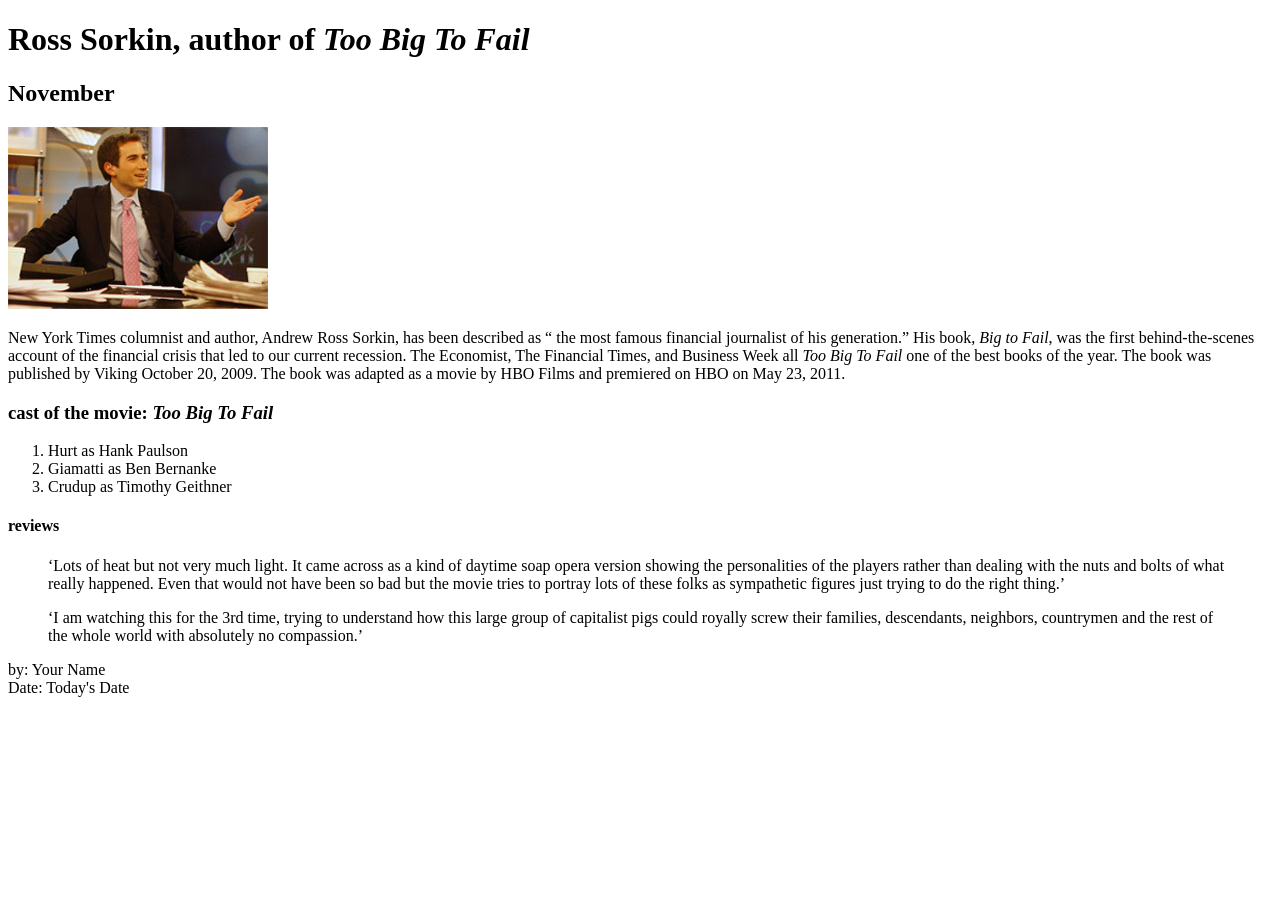
<file: ch03/index.html>
<!DOCTYPE html>
<html lang="en">
<head>
	<meta charset="UTF-8">
	<meta name="viewport" content="width=device-width, initial-scale=1.0">
	<title>San Joaquin Valley Town Hall</title>
	<link rel="shortcut icon" href="images/favicon.ico">
</head>
<body>
	<main>
		<h1><strong> Ross Sorkin, author of <em>Too Big To Fail</em></strong></h1>
	<h2><strong>November</strong></h2>
	<img src="images/sorkin_desk260.jpg" width="260">
	<p>
	New York Times columnist and author, Andrew Ross Sorkin, has been described as <q> the most famous financial journalist of his generation.</q> His book, <em> Big to Fail</em>, was the first behind-the-scenes account of the financial crisis that led to our current recession.
	The Economist, The Financial Times, and Business Week all <em>Too Big To Fail</em> one of the best books of the year. The book was published by Viking October 20, 2009. The book was adapted as a movie by HBO Films and premiered on HBO on May 23, 2011.
		</p>	
	<h3> cast of the movie: <em>Too Big To Fail</em></h3>
	<ol>
	<li>Hurt as Hank Paulson</li> 
	<li>Giamatti as Ben Bernanke</li> 
	<li>Crudup as Timothy Geithner</li></ol>
	<h4><strong>reviews</strong></h4>
	<p>
	<blockquote> &lsquo;Lots of heat but not very much light. It came across as a kind of daytime soap opera version showing the personalities of the players rather than dealing with the nuts and bolts of what really happened. Even that would not have been so bad but the movie tries to portray lots of these folks as sympathetic figures just trying to do the right thing.&rsquo;
	</blockquote>
	</p>
	<p>
	<blockquote> &lsquo;I am watching this for the 3rd time, trying to understand how this large group of capitalist pigs could royally screw their families, descendants, neighbors, countrymen and the rest of the whole world with absolutely no compassion.&rsquo;
	</blockquote></p></main>
	<footer>by: Your Name</footer>
	<footer>Date: Today's Date
	</footer>
</body>
</html>
</file>
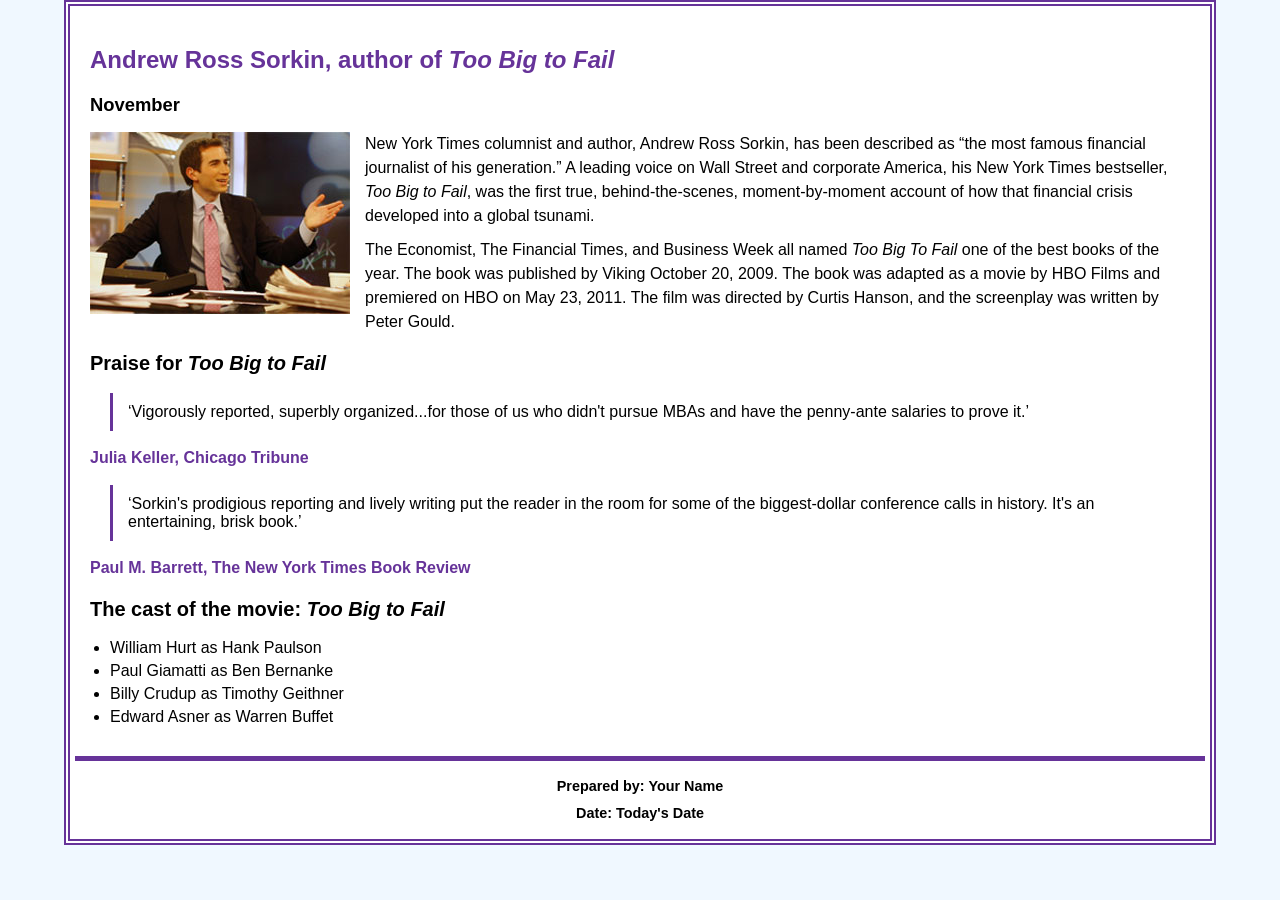
<file: ch05/index.html>
<!DOCTYPE html>
<html lang="en">

<head>
	<meta charset="utf-8">
	<meta name="viewport" content="width=device-width, initial-scale=1.0">
	<title>San Joaquin Valley Town Hall</title>
	<link rel="shortcut icon" href="images/favicon.ico">
	<link rel="stylesheet" href="styles/main.css">
</head>
<body>
	<main>
		<h1>Andrew Ross Sorkin, author of <em>Too Big to Fail</em></h1>
		<h3>November</h3>
		<img src="images/sorkin_desk260.jpg" alt="Andrew Ross Sorkin" width="260">
		<p>New York Times columnist and author, Andrew Ross Sorkin, has been described as <q>the most famous financial journalist of his generation.</q> A leading voice on Wall Street and corporate America, his New York Times bestseller, <em>Too Big to Fail</em>, was the first true, behind-the-scenes, moment-by-moment account of how that financial crisis developed into a global tsunami.</p>
		<p>The Economist, The Financial Times, and Business Week all named <em>Too Big To Fail</em> one of the best books of the year. The book was published by Viking October 20, 2009. The book was adapted as a movie by HBO Films and premiered on HBO on May 23, 2011. The film was directed by Curtis Hanson, and the screenplay was written by Peter Gould.</p>
		
		<h2>Praise for <em>Too Big to Fail</em></h2>
		<blockquote>&lsquo;Vigorously reported, superbly organized...for those of us who didn't pursue MBAs and have the penny-ante salaries to prove it.&rsquo;</blockquote>
		<p><cite>Julia Keller, Chicago Tribune</cite></p>
		<blockquote>&lsquo;Sorkin's prodigious reporting and lively writing put the reader in the room for some of the biggest-dollar conference calls in history. It's an entertaining, brisk book.&rsquo;</blockquote>
		<p><cite>Paul M. Barrett, The New York Times Book Review</cite></p>
		
		<h2>The cast of the movie: <em>Too Big to Fail</em></h2>
		<ul>
			<li>William Hurt as Hank Paulson</li>
			<li>Paul Giamatti as Ben Bernanke</li>
			<li>Billy Crudup as Timothy Geithner</li>
			<li>Edward Asner as Warren Buffet</li>
		</ul>
	</main>
	<footer>
		<p>Prepared by: Your Name</p>
		<p>Date: Today's Date</p>
	</footer>
</body>
</html>
</file>
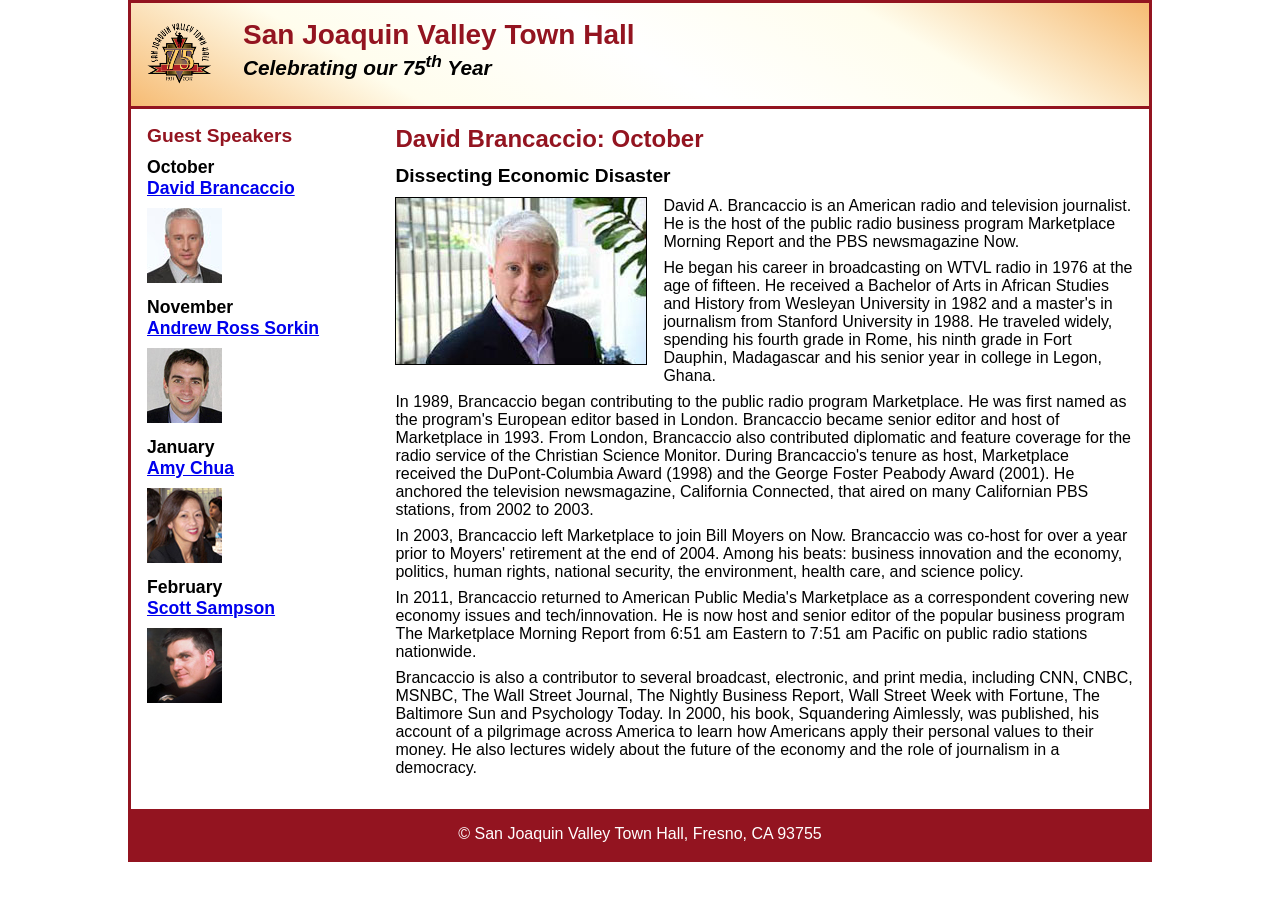
<file: ch06a/index.html>
<!DOCTYPE html>
<html lang="en">

<head>
	<meta charset="utf-8">
	<meta name="viewport" content="width=device-width, initial-scale=1.0">
	<title>San Joaquin Valley Town Hall</title>
	<link rel="shortcut icon" href="images/favicon.ico">
	<link rel="stylesheet" href="styles/main.css">
</head>
<body>
	<header>
		<img src="images/town_hall_logo.png" alt="Town Hall logo" width="66">
		<h2>San Joaquin Valley Town Hall</h2>
		<h3>Celebrating our 75<sup>th</sup> Year</h3>
	</header>
	<main> 
		<section>	
			<h1>David Brancaccio: October</h1>
			<h2>Dissecting Economic Disaster</h2>
			<article>
				<img src="images/brancaccio_EEC.jpg" alt="David Brancaccio on Econ Extra Credit">
				<p>
					David A. Brancaccio is an American radio and television journalist. He is the host of the 
					public radio business program Marketplace Morning Report and the PBS newsmagazine Now.
				</p>
				<p>
					He began his career in broadcasting on WTVL radio in 1976 at the age of fifteen. He received 
					a Bachelor of Arts in African Studies and History from Wesleyan University in 1982 and a master's 
					in journalism from Stanford University in 1988. He traveled widely, spending his fourth grade in 
					Rome, his ninth grade in Fort Dauphin, Madagascar and his senior year in college in Legon, Ghana.
				</p>
				<p>
					In 1989, Brancaccio began contributing to the public radio program Marketplace. He was first 
					named as the program's European editor based in London. Brancaccio became senior editor and host
					of Marketplace in 1993. From London, Brancaccio also contributed diplomatic and feature coverage 
					for the radio service of the Christian Science Monitor. During Brancaccio's tenure as host, 
					Marketplace received the DuPont-Columbia Award (1998) and the George Foster Peabody Award (2001). 
					He anchored the television newsmagazine, California Connected, that aired on many Californian PBS 
					stations, from 2002 to 2003.
				</p>
				<p>
					In 2003, Brancaccio left Marketplace to join Bill Moyers on Now. Brancaccio was co-host for over 
					a year prior to Moyers' retirement at the end of 2004. Among his beats: business innovation and 
					the economy, politics, human rights, national security, the 
					environment, health care, and science policy.
				</p>
				<p>
					In 2011, Brancaccio returned to American Public Media's Marketplace as a correspondent covering new 
					economy issues and tech/innovation. He is now host and senior editor of the popular business program 
					The Marketplace Morning Report from 6:51 am Eastern to 7:51 am Pacific on public radio stations 
					nationwide.
				</p>
				<p>
					Brancaccio is also a contributor to several broadcast, electronic, and print media, including CNN, CNBC, 
					MSNBC, The Wall Street Journal, The Nightly Business Report, Wall Street Week with Fortune, The 
					Baltimore Sun and Psychology Today. In 2000, his book, Squandering Aimlessly, was published, his 
					account of a pilgrimage across America to learn how Americans apply their personal values to their 
					money. He also lectures widely about the future of the economy and the role of journalism in a democracy.
				</p>
			</article>
		</section>	
		<aside>
			<h2>Guest Speakers</h2>
			<h3>October<br><a href="#">David Brancaccio</a></h3>
			<img src="images/brancaccio75.jpg" alt="David Brancaccio photo">
			<h3>November<br><a href="#">Andrew Ross Sorkin</a></h3>
			<img src="images/sorkin75.jpg" alt="Andrew Ross Sorkin photo">
			<h3>January<br><a href="#">Amy Chua</a></h3>
			<img src="images/chua75.jpg" alt="Amy Chua photo">
			<h3>February<br><a href="#">Scott Sampson</a></h3>
			<img src="images/sampson75.jpg" alt="Scott Sampson">
		</aside>
	</main>
	<footer>
		<p>&copy; San Joaquin Valley Town Hall, Fresno, CA 93755</p>
	</footer>						
</body>
</html>
</file>
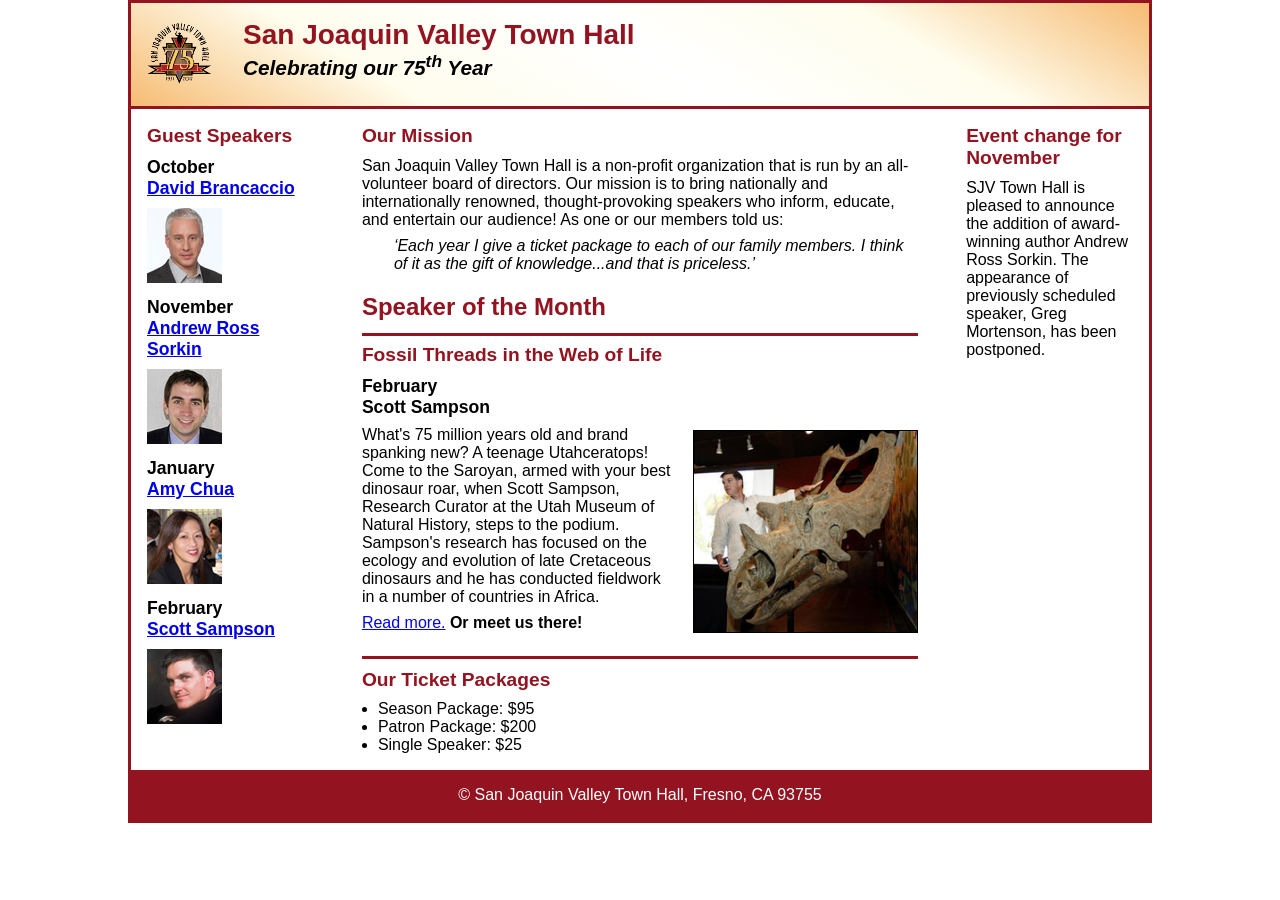
<file: ch06b/index.html>
<!DOCTYPE html>
<html lang="en">

<head>
	<meta charset="utf-8">
	<meta name="viewport" content="width=device-width, initial-scale=1.0">
	<title>San Joaquin Valley Town Hall</title>
	<link rel="shortcut icon" href="images/favicon.ico">
	<link rel="stylesheet" href="styles/main.css">
</head>

<body>
	<header>
		<img src="images/town_hall_logo.png" alt="Town Hall logo" width="66">
		<h2>San Joaquin Valley Town Hall</h2>
		<h3>Celebrating our <span class="shadow">75<sup>th</sup></span> Year</h3>
	</header>
	<main>
		<aside>
			<h2>Guest Speakers</h2>
			<h3>October<br><a href="#">David Brancaccio</a></h3>
			<img src="images/brancaccio75.jpg" alt="David Brancaccio photo">
			<h3>November<br><a href="#">Andrew Ross Sorkin</a></h3>
			<img src="images/sorkin75.jpg" alt="Andrew Ross Sorkin photo">
			<h3>January<br><a href="#">Amy Chua</a></h3>
			<img src="images/chua75.jpg" alt="Amy Chua photo">
			<h3>February<br><a href="#">Scott Sampson</a></h3>
			<img src="images/sampson75.jpg" alt="Scott Sampson photo">
		</aside>
		<section>
			<h2>Our Mission</h2>
			<p>San Joaquin Valley Town Hall is a non-profit organization that is run by an 
			   all-volunteer board of directors. Our mission is to bring nationally and 
			   internationally renowned, thought-provoking speakers who inform, educate, 
			   and entertain our audience! As one or our members told us:</p>
			<blockquote>&lsquo;Each year I give a ticket package to each of our family members. 
			I think of it as the gift of knowledge...and that is priceless.&rsquo;</blockquote>
			
			<h1>Speaker of the Month</h1>
			<article>
				<h2>Fossil Threads in the Web of Life</h2>
				<h3>February<br>
				Scott Sampson</h3>
				<img src="images/sampson_dinosaur.jpg" alt="Scott Sampson with dinosaur">
				
				<p>What's 75 million years old and brand spanking new? A teenage Utahceratops! 
				Come to the Saroyan, armed with your best dinosaur roar, when Scott Sampson, Research 
				Curator at the Utah Museum of Natural History, steps to the podium. Sampson's research 
				has focused on the ecology and evolution of late Cretaceous dinosaurs and he has conducted 
				fieldwork in a number of countries in Africa.</p>
				<p><a href="#">Read more.</a>&nbsp;<b>Or meet us there!</b></p>
			</article>
			
			<h2>Our Ticket Packages</h2>
			<ul>
				<li>Season Package: $95</li>
				<li>Patron Package: $200</li>
				<li>Single Speaker: $25</li>
			</ul>
		</section>
		<aside>
			<h2>Event change for November</h2>
			<p>SJV Town Hall is pleased to announce the addition of award-winning author Andrew Ross Sorkin. 
			The appearance of previously scheduled speaker, Greg Mortenson, has been postponed.</p>
		</aside>
	</main>
	<footer>
		<p>&copy; San Joaquin Valley Town Hall, Fresno, CA 93755</p>
	</footer>
</body>
</html>
</file>
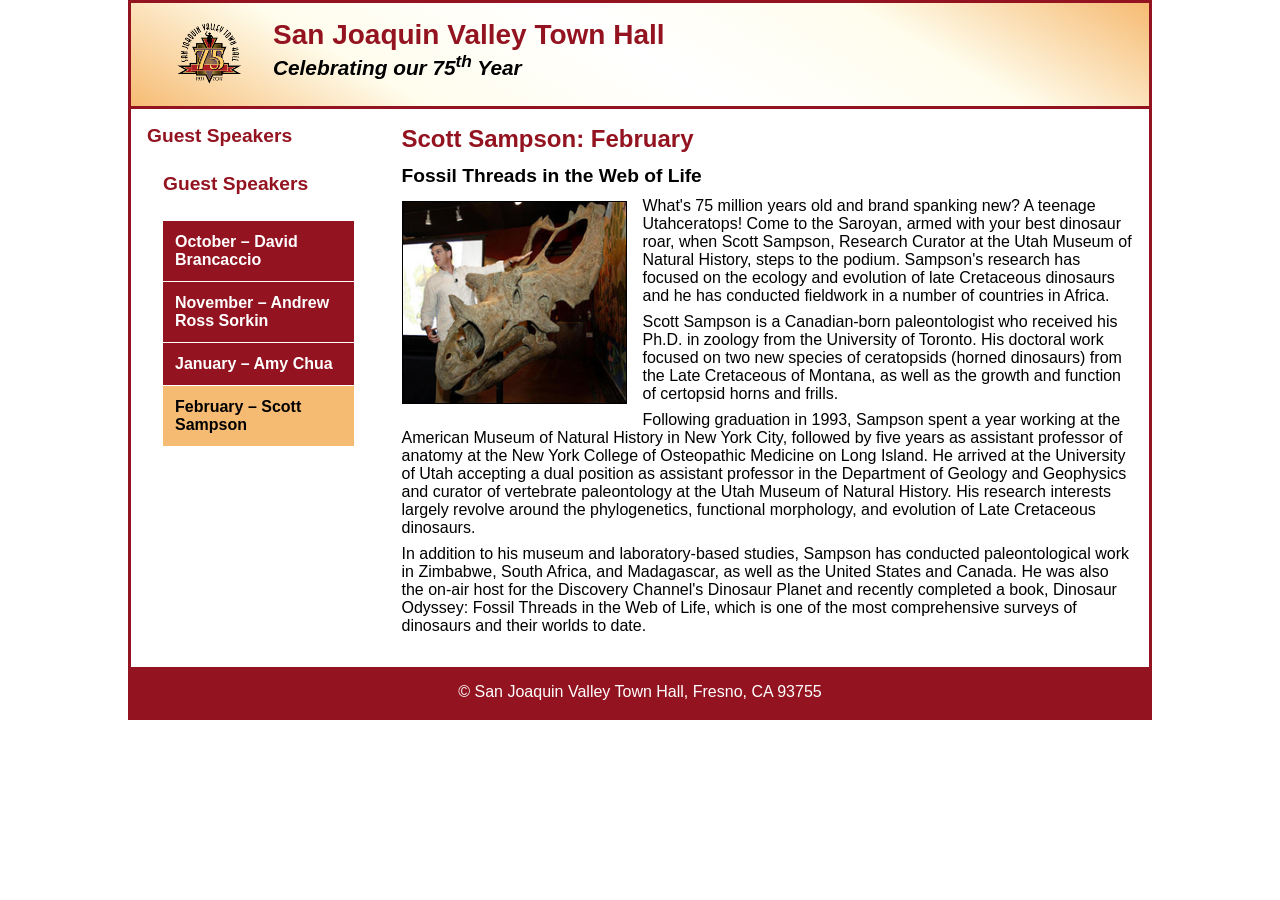
<file: ch07a/index.html>
<!DOCTYPE html>
<html lang="en">

<head>
	<meta charset="utf-8">
	<meta name="viewport" content="width=device-width, initial-scale=1.0">
	<title>San Joaquin Valley Town Hall</title>
	<link rel="shortcut icon" href="images/favicon.ico">
	<link rel="stylesheet" href="styles/main.css">
</head>
<body>
	<header>
		<img src="images/town_hall_logo.png" alt="Town Hall logo" width="66">
		<h2>San Joaquin Valley Town Hall</h2>
		<h3>Celebrating our 75<sup>th</sup> Year</h3>
	</header>
	<main> 
		<section>	
			<h1>Scott Sampson: February</h1>
			<h2>Fossil Threads in the Web of Life</h2>
			<article>
				<img src="images/sampson_dinosaur.jpg" alt="Scott Sampson with dinosaur">
				<p>What's 75 million years old and brand spanking new? A teenage Utahceratops! Come to the 
					Saroyan, armed with your best dinosaur roar, when Scott Sampson, Research Curator at the 
					Utah Museum of Natural History, steps to the podium. Sampson's research has focused on the 
					ecology and evolution of late Cretaceous dinosaurs and he has conducted fieldwork in a number 
					of countries in Africa.</p>
				<p>Scott Sampson is a Canadian-born paleontologist who received his Ph.D. in zoology from the 
					University of Toronto. His doctoral work focused on two new species of ceratopsids (horned 
					dinosaurs) from the Late Cretaceous of Montana, as well as the growth and function of certopsid 
					horns and frills.</p>
				<p>Following graduation in 1993, Sampson spent a year working at the American Museum of Natural 
					History in New York City, followed by five years as assistant professor of anatomy at the New 
					York College of Osteopathic Medicine on Long Island. He arrived at the University of Utah 
					accepting a dual position as assistant professor in the Department of Geology and Geophysics 
					and curator of vertebrate paleontology at the Utah Museum of Natural History. His research 
					interests largely revolve around the phylogenetics, functional morphology, and evolution of 
					Late Cretaceous dinosaurs.</p>
				<p>In addition to his museum and laboratory-based studies, Sampson has conducted paleontological 
					work in Zimbabwe, South Africa, and Madagascar, as well as the United States and Canada. He was 
					also the on-air host for the Discovery Channel's Dinosaur Planet and recently completed a book, 
					Dinosaur Odyssey: Fossil Threads in the Web of Life, which is one of the most 
					comprehensive surveys of dinosaurs and their worlds to date.</p>
			</article>
		</section>	
		<aside>
			<h2>Guest Speakers</h2>
			<aside>
	<h2>Guest Speakers</h2>
	<nav>
		<ul>
			<li><a href="#">October – David Brancaccio</a></li>
			<li><a href="#">November – Andrew Ross Sorkin</a></li>
			<li><a href="#">January – Amy Chua</a></li>
			<li><a href="#" class="current">February – Scott Sampson</a></li>
		</ul>
	</nav>
</aside>

	</main>
	<footer>
		<p>&copy; San Joaquin Valley Town Hall, Fresno, CA 93755</p>
	</footer>						
</body>
</html>
</file>
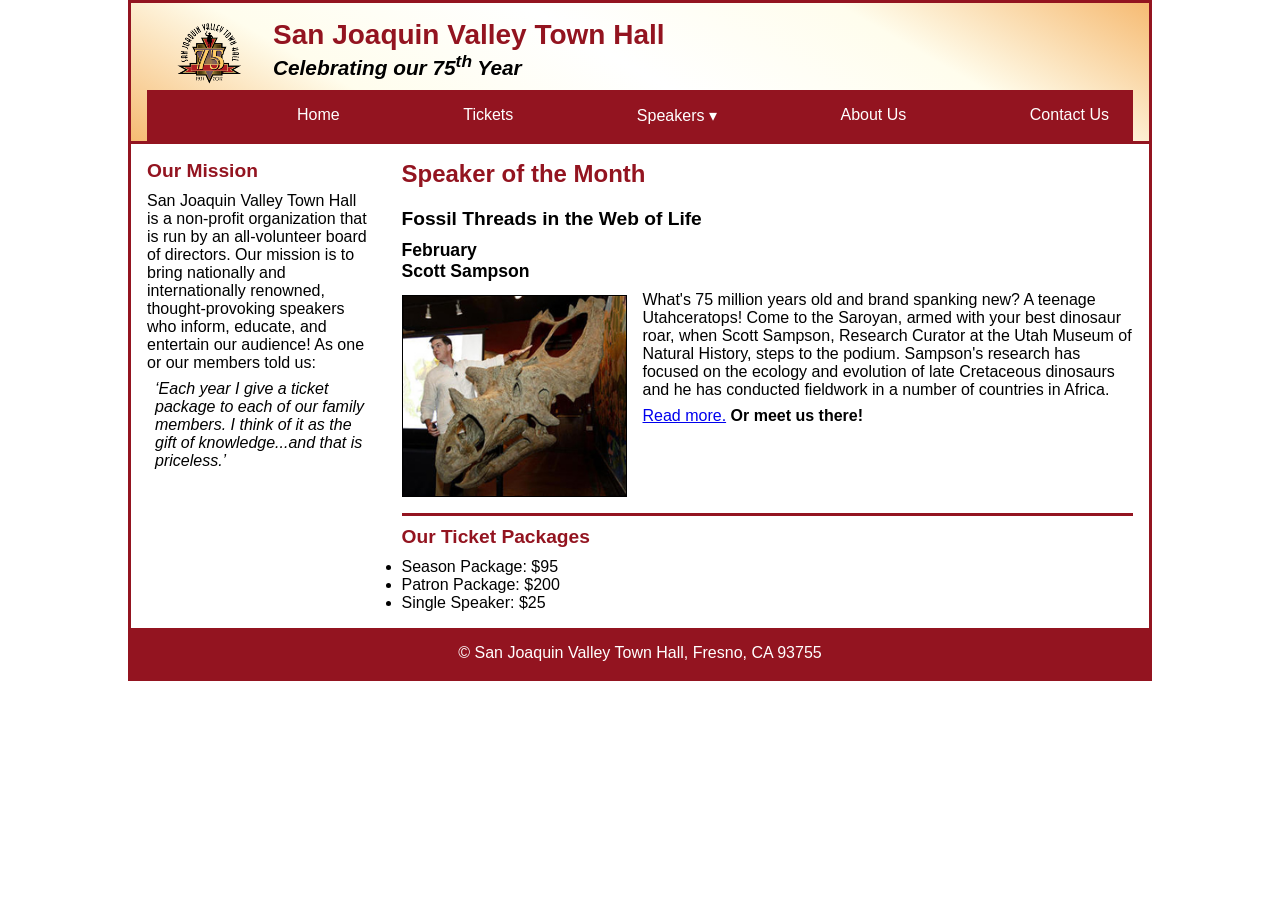
<file: ch07b/index.html>
<!DOCTYPE html>
<html lang="en">

<head>
	<meta charset="utf-8">
	<meta name="viewport" content="width=device-width, initial-scale=1.0">
	<title>San Joaquin Valley Town Hall</title>
	<link rel="shortcut icon" href="images/favicon.ico">
	<link rel="stylesheet" href="styles/main.css">
</head>

<body>
	<header>
	
		<img src="images/town_hall_logo.png" alt="Town Hall logo" width="66">
		<h2>San Joaquin Valley Town Hall</h2>
		<h3>Celebrating our <span class="shadow">75<sup>th</sup></span> Year</h3>
			<nav class="navbar">
	<ul class="menu">
		<li><a href="#">Home</a></li>
		<li><a href="#">Tickets</a></li>
		<li>
			<a href="#">Speakers &#9662;</a> 
			<ul class="submenu">
				<li><a href="#">October - David Brancaccio</a></li>
				<li><a href="#">November - Andrew Ross Sorkin</a></li>
				<li><a href="#">January - Amy Chua</a></li>
				<li><a href="#">February - Scott Sampson</a></li>
			</ul>
		</li>
		<li><a href="#">About Us</a></li>
		<li><a href="#">Contact Us</a></li>
	</ul>
</nav>

	</header>
	<main>
		<aside>
			<h2>Our Mission</h2>
			<p>San Joaquin Valley Town Hall is a non-profit organization that is run by an 
			   all-volunteer board of directors. Our mission is to bring nationally and 
			   internationally renowned, thought-provoking speakers who inform, educate, 
			   and entertain our audience! As one or our members told us:</p>
			<blockquote>&lsquo;Each year I give a ticket package to each of our family members. 
			I think of it as the gift of knowledge...and that is priceless.&rsquo;</blockquote>
		</aside>
		<section>
			<h1>Speaker of the Month</h1>
			<article>
				<h2>Fossil Threads in the Web of Life</h2>
				<h3>February<br>
				Scott Sampson</h3>
				<img src="images/sampson_dinosaur.jpg" alt="Scott Sampson with dinosaur">
				
				<p>What's 75 million years old and brand spanking new? A teenage Utahceratops! 
				Come to the Saroyan, armed with your best dinosaur roar, when Scott Sampson, Research 
				Curator at the Utah Museum of Natural History, steps to the podium. Sampson's research 
				has focused on the ecology and evolution of late Cretaceous dinosaurs and he has conducted 
				fieldwork in a number of countries in Africa.</p>
				<p><a href="#">Read more.</a>&nbsp;<b>Or meet us there!</b></p>
			</article>
			
			<h2>Our Ticket Packages</h2>
			<ul>
				<li>Season Package: $95</li>
				<li>Patron Package: $200</li>
				<li>Single Speaker: $25</li>
			</ul>
		</section>
	</main>
	<footer>
		<p>&copy; San Joaquin Valley Town Hall, Fresno, CA 93755</p>
	</footer>
</body>
</html>
</file>
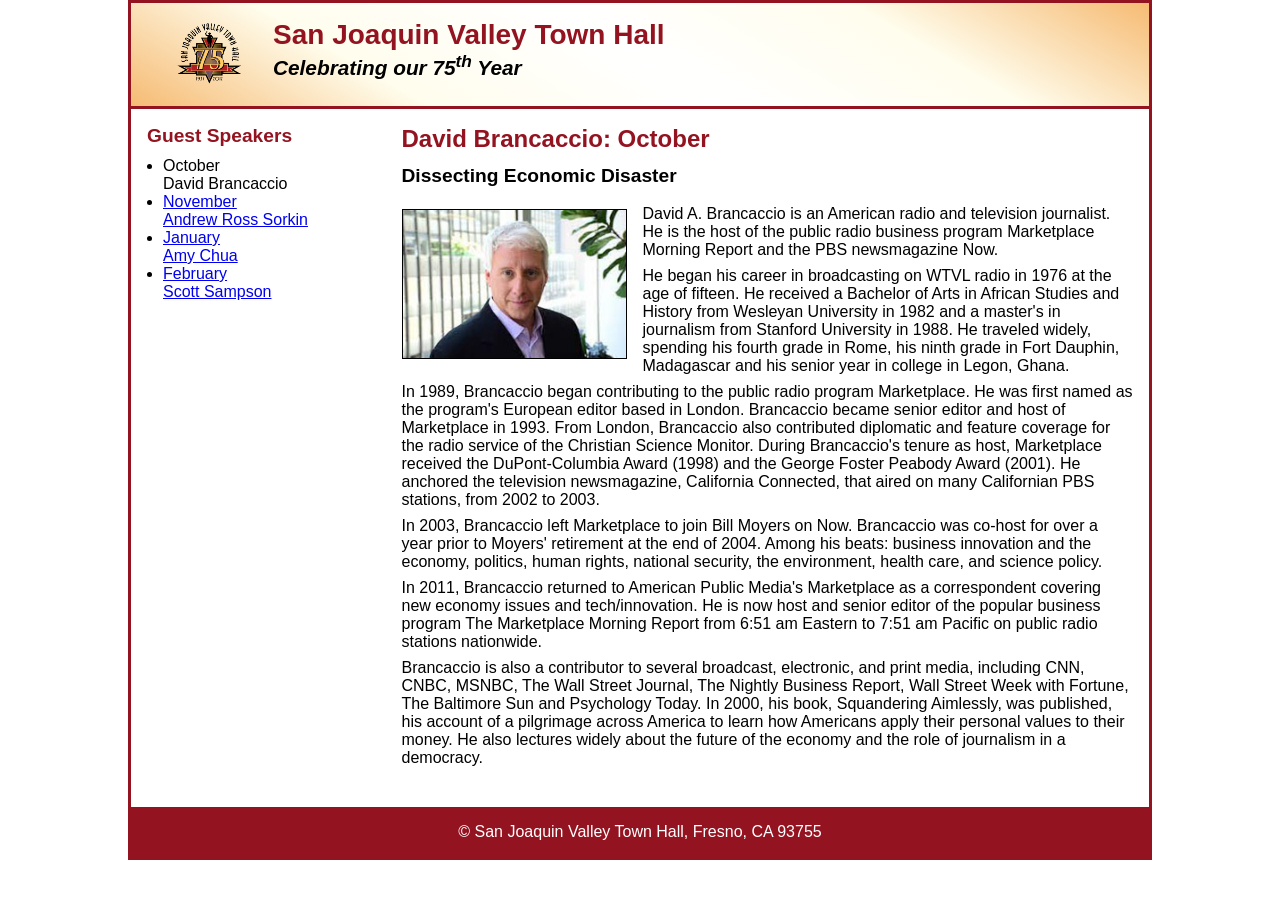
<file: ch08a/index.html>
<!DOCTYPE html>
<html lang="en">

<head>
	<meta charset="utf-8">
	<title>San Joaquin Valley Town Hall</title>
	<meta name="viewport" content="width=device-width, initial-scale=1.0">
	<link rel="shortcut icon" href="images/favicon.ico">
	<link rel="stylesheet" href="styles/main.css">
</head>
<body>
	<header>
		<img src="images/town_hall_logo.png" alt="Town Hall logo" width="66">
		<h2>San Joaquin Valley Town Hall</h2>
		<h3>Celebrating our 75<sup>th</sup> Year</h3>
	</header>
	<main> 
		<section>	
			<h1>David Brancaccio: October</h1>
			<h2>Dissecting Economic Disaster</h2>
			<article>
				<img src="images/brancaccio_EEC.jpg" alt="David Brancaccio on Econ Extra Credit">
				<p>
					David A. Brancaccio is an American radio and television journalist. He is the host of the 
					public radio business program Marketplace Morning Report and the PBS newsmagazine Now.
				</p>
				<p>
					He began his career in broadcasting on WTVL radio in 1976 at the age of fifteen. He received 
					a Bachelor of Arts in African Studies and History from Wesleyan University in 1982 and a master's 
					in journalism from Stanford University in 1988. He traveled widely, spending his fourth grade in 
					Rome, his ninth grade in Fort Dauphin, Madagascar and his senior year in college in Legon, Ghana.
				</p>
				<p>
					In 1989, Brancaccio began contributing to the public radio program Marketplace. He was first 
					named as the program's European editor based in London. Brancaccio became senior editor and host
					of Marketplace in 1993. From London, Brancaccio also contributed diplomatic and feature coverage 
					for the radio service of the Christian Science Monitor. During Brancaccio's tenure as host, 
					Marketplace received the DuPont-Columbia Award (1998) and the George Foster Peabody Award (2001). 
					He anchored the television newsmagazine, California Connected, that aired on many Californian PBS 
					stations, from 2002 to 2003.
				</p>
				<p>
					In 2003, Brancaccio left Marketplace to join Bill Moyers on Now. Brancaccio was co-host for over 
					a year prior to Moyers' retirement at the end of 2004. Among his beats: business innovation and 
					the economy, politics, human rights, national security, the 
					environment, health care, and science policy.
				</p>
				<p>
					In 2011, Brancaccio returned to American Public Media's Marketplace as a correspondent covering new 
					economy issues and tech/innovation. He is now host and senior editor of the popular business program 
					The Marketplace Morning Report from 6:51 am Eastern to 7:51 am Pacific on public radio stations 
					nationwide.
				</p>
				<p>
					Brancaccio is also a contributor to several broadcast, electronic, and print media, including CNN, CNBC, 
					MSNBC, The Wall Street Journal, The Nightly Business Report, Wall Street Week with Fortune, The 
					Baltimore Sun and Psychology Today. In 2000, his book, Squandering Aimlessly, was published, his 
					account of a pilgrimage across America to learn how Americans apply their personal values to their 
					money. He also lectures widely about the future of the economy and the role of journalism in a democracy.
				</p>
			</article>
		</section>	
		<aside>
			<h2>Guest Speakers</h2>
			<nav>
				<ul>
					<li><a class="current">October<br>David Brancaccio</a></li>
					<li><a href="#">November<br>Andrew Ross Sorkin</a></li>
					<li><a href="#">January<br>Amy Chua</a></li>
					<li><a href="#">February<br>Scott Sampson</a></li>
				</ul>
			</nav>
		</aside>
	</main>
	<footer>
		<p>&copy; San Joaquin Valley Town Hall, Fresno, CA 93755</p>
	</footer>						
</body>
</html>
</file>
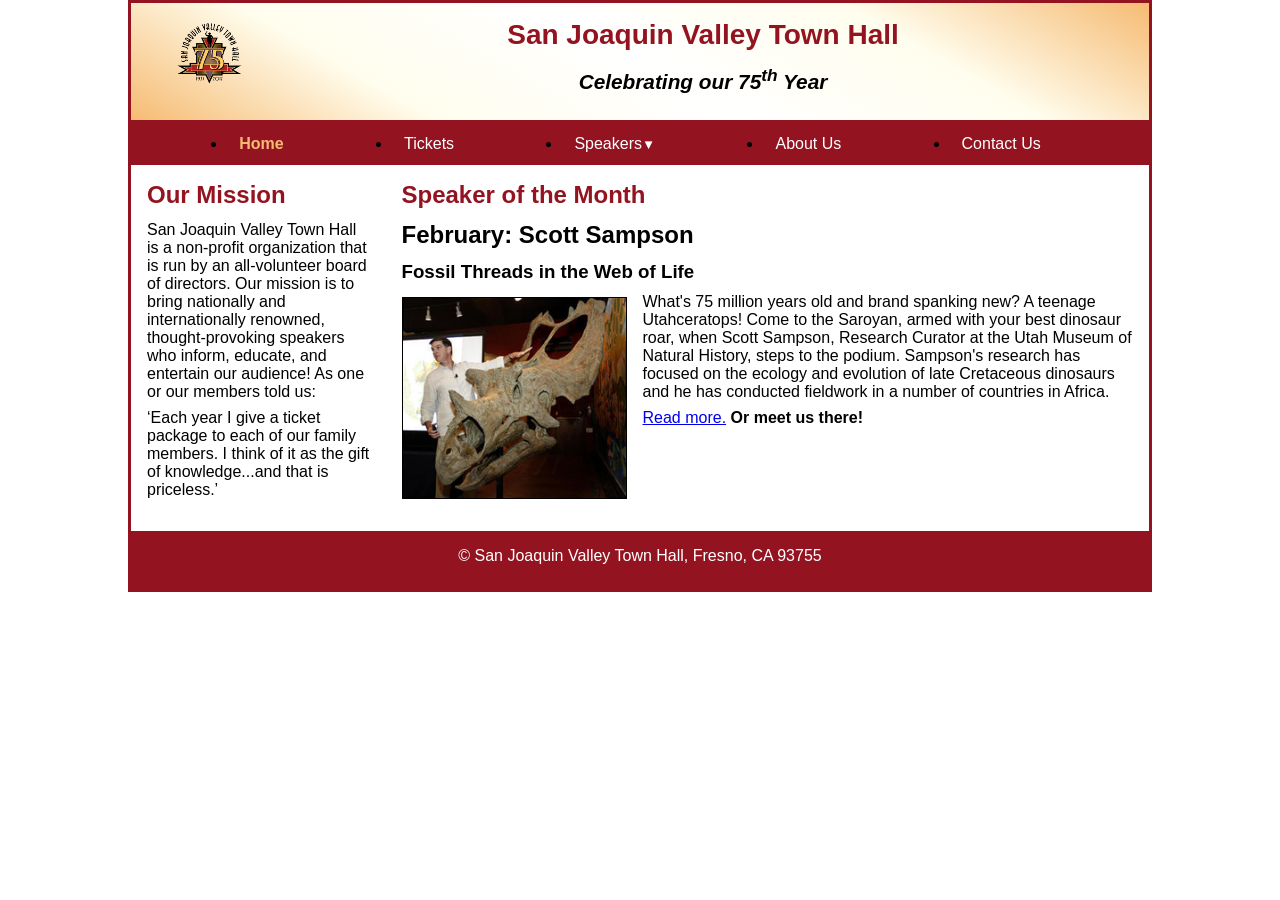
<file: ch08b/index.html>
<!DOCTYPE html>
<html lang="en">
<head>
  <meta charset="utf-8">
  <title>San Joaquin Valley Town Hall</title>
  <meta name="viewport" content="width=device-width, initial-scale=1.0">
  <link rel="shortcut icon" href="images/favicon.ico">
  <link rel="stylesheet" href="styles/main.css">
</head>
<body>
  <header>
    <img src="images/town_hall_logo.png" alt="Town Hall logo" width="66">
    <h2>San Joaquin Valley Town Hall</h2>
    <h3>Celebrating our <span class="shadow">75<sup>th</sup></span> Year</h3>
  </header>
  <nav class="navbar">
    <input type="checkbox" id="menu-toggle">
    <label for="menu-toggle" class="menu-btn">☰</label>
    <ul class="menu">
      <li><a class="current">Home</a></li>
      <li><a href="#">Tickets</a></li>
      <li><a href="#">Speakers<small>&#9660;</small></a>
        <ul class="submenu">
          <li><a href="#">October<br>David Brancaccio</a></li>
          <li><a href="#">November<br>Andrew Ross Sorkin</a></li>
          <li><a href="#">January<br>Amy Chua</a></li>
          <li><a href="#">February<br>Scott Sampson</a></li>
        </ul>
      </li>
      <li><a href="#">About Us</a></li>
      <li><a href="#">Contact Us</a></li>
    </ul>
  </nav>
  <main>
    <section>
      <h1>Speaker of the Month</h1>
      <article>
        <h2>February: Scott Sampson</h2>
        <h3>Fossil Threads in the Web of Life</h3>
        <img src="images/sampson_dinosaur.jpg" alt="Scott Sampson with dinosaur">
        <p>What's 75 million years old and brand spanking new? A teenage Utahceratops! Come to the Saroyan, armed with your best dinosaur roar, when Scott Sampson, Research Curator at the Utah Museum of Natural History, steps to the podium. Sampson's research has focused on the ecology and evolution of late Cretaceous dinosaurs and he has conducted fieldwork in a number of countries in Africa.</p>
        <p><a href="#">Read more.</a>&nbsp;<b>Or meet us there!</b></p>
      </article>
    </section>
    <aside>
      <h2>Our Mission</h2>
      <p>San Joaquin Valley Town Hall is a non-profit organization that is run by an all-volunteer board of directors. Our mission is to bring nationally and internationally renowned, thought-provoking speakers who inform, educate, and entertain our audience! As one or our members told us:</p>
      <blockquote>&lsquo;Each year I give a ticket package to each of our family members. I think of it as the gift of knowledge...and that is priceless.&rsquo;</blockquote>
    </aside>
  </main>
  <footer>
    <p>&copy; San Joaquin Valley Town Hall, Fresno, CA 93755</p>
  </footer>
</body>
</html>
</file>
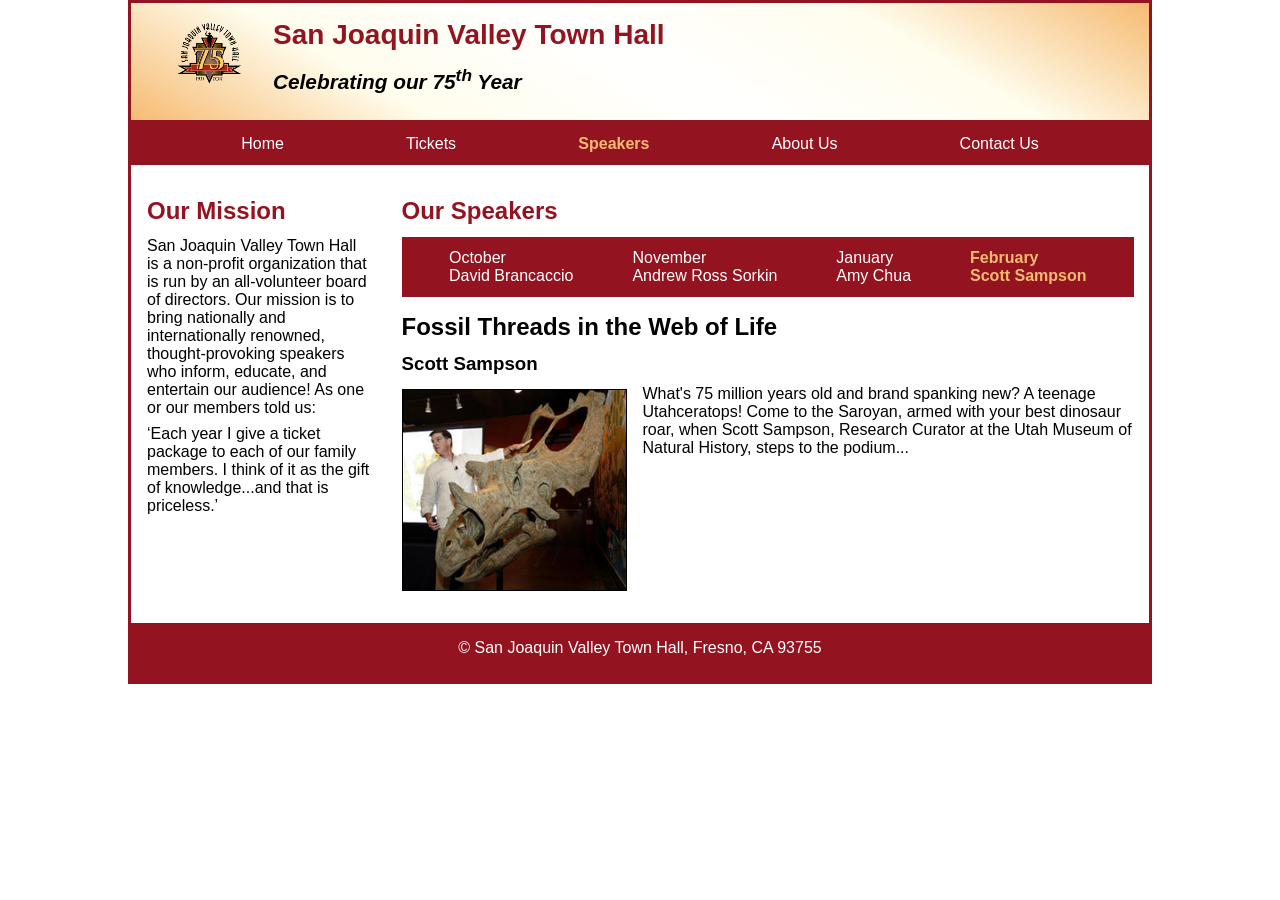
<file: ch08c/index.html>
<!DOCTYPE html>
<html lang="en">

<head>
	<meta charset="utf-8">
	<meta name="viewport" content="width=device-width, initial-scale=1.0">
	<title>San Joaquin Valley Town Hall</title>
	<link rel="shortcut icon" href="images/favicon.ico">
	<link rel="stylesheet" href="styles/main.css">
</head>

<body>
	<header>
		<img src="images/town_hall_logo.png" alt="Town Hall logo" width="66">
		<h2>San Joaquin Valley Town Hall</h2>
		<h3>Celebrating our <span class="shadow">75<sup>th</sup></span> Year</h3>
	</header>

	<!-- Main navbar -->
	<nav class="navbar">
		<input type="checkbox" id="menu-toggle-1">
		<label for="menu-toggle-1" class="menu-btn">☰</label>
		<ul class="menu">
			<li><a href="#">Home</a></li>
			<li><a href="#">Tickets</a></li>
			<li><a class="current">Speakers</a></li>
			<li><a href="#">About Us</a></li>
			<li><a href="#">Contact Us</a></li>
		</ul>
	</nav>

	<main>
		<aside>
			<h2>Our Mission</h2>
			<p>San Joaquin Valley Town Hall is a non-profit organization that is run by an 
			   all-volunteer board of directors. Our mission is to bring nationally and 
			   internationally renowned, thought-provoking speakers who inform, educate, 
			   and entertain our audience! As one or our members told us:</p>
			<blockquote>&lsquo;Each year I give a ticket package to each of our family members. 
			I think of it as the gift of knowledge...and that is priceless.&rsquo;</blockquote>
		</aside>

		<section>
			<h1>Our Speakers</h1>

			<!-- Secondary navbar inside section -->
			<nav class="navbar">
				<input type="checkbox" id="menu-toggle-2">
				<label for="menu-toggle-2" class="menu-btn">☰</label>
				<ul class="menu">
					<li><a href="#">October<br>David Brancaccio</a></li>
					<li><a href="#">November<br>Andrew Ross Sorkin</a></li>
					<li><a href="#">January<br>Amy Chua</a></li>
					<li><a class="current">February<br>Scott Sampson</a></li>
				</ul>
			</nav>

			<article>
				<h2>Fossil Threads in the Web of Life</h2>
				<h3>Scott Sampson</h3>
				<img src="images/sampson_dinosaur.jpg" alt="Scott Sampson with dinosaur">
				
				<p>What's 75 million years old and brand spanking new? A teenage Utahceratops! Come to the 
					Saroyan, armed with your best dinosaur roar, when Scott Sampson, Research Curator at the 
					Utah Museum of Natural History, steps to the podium...</p>
			</article>
		</section>
	</main>

	<footer>
		<p>&copy; San Joaquin Valley Town Hall, Fresno, CA 93755</p>
	</footer>
</body>
</html>
</file>
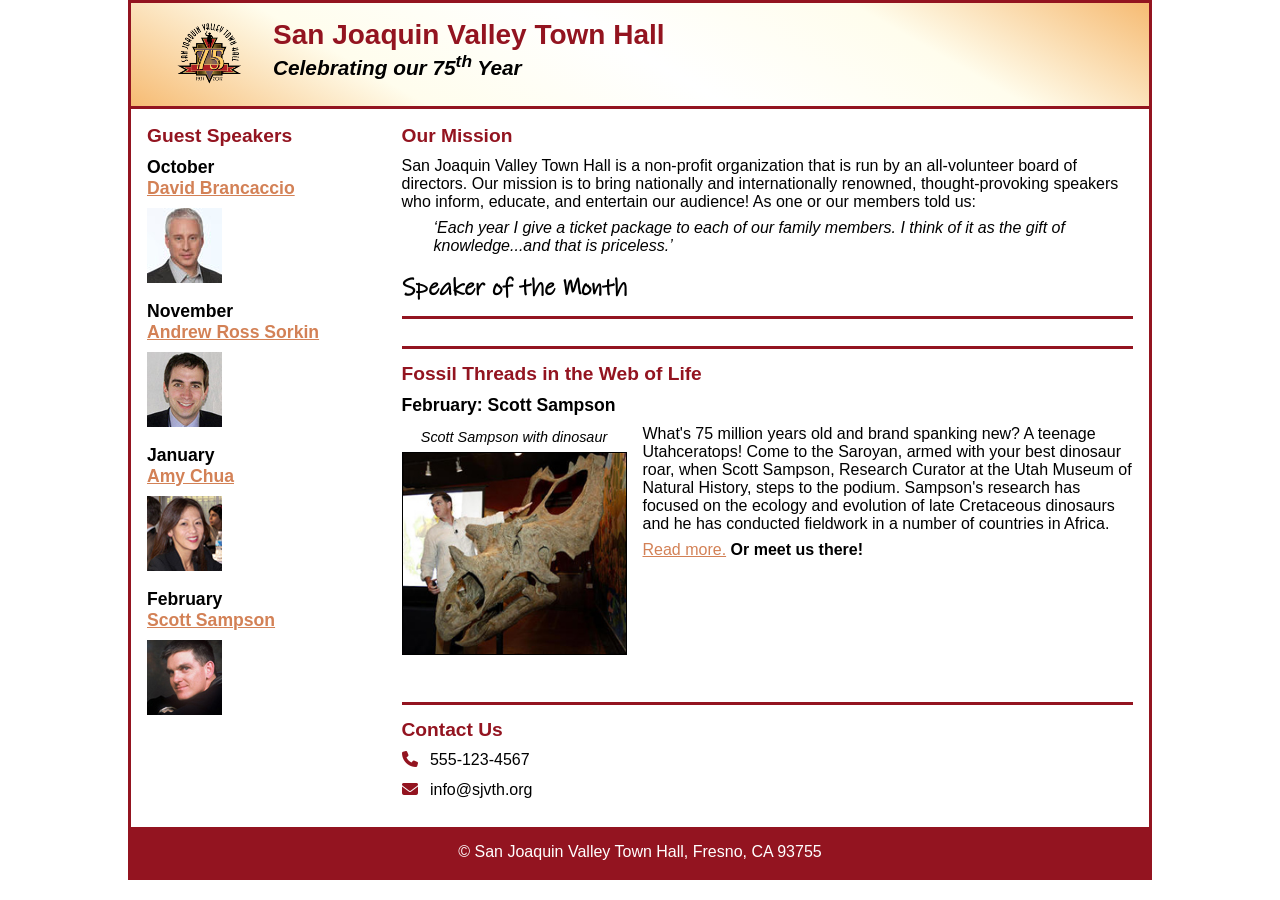
<file: ch10/index.html>
<!DOCTYPE html>
<html lang="en">

<head>
	<meta charset="utf-8">
	<meta name="viewport" content="width=device-width, initial-scale=1.0">
	<title>San Joaquin Valley Town Hall</title>

	<link rel="shortcut icon" href="images/favicon.ico">

	<!-- Font Awesome for icons -->
	<link rel="stylesheet" href="https://cdnjs.cloudflare.com/ajax/libs/font-awesome/6.5.0/css/all.min.css">

	<link rel="stylesheet" href="styles/main.css">
</head>

<body>
	<header>
		<img src="images/town_hall_logo.png" alt="Town Hall logo" width="66">
		<h2>San Joaquin Valley Town Hall</h2>
		<h3>Celebrating our <span class="shadow">75<sup>th</sup></span> Year</h3>
	</header>

	<main>
		<aside>
			<h2>Guest Speakers</h2>

			<h3>October<br><a href="#">David Brancaccio</a></h3>
			<img src="images/brancaccio75.jpg" alt="David Brancaccio photo">

			<h3>November<br><a href="#">Andrew Ross Sorkin</a></h3>
			<img src="images/sorkin75.jpg" alt="Andrew Ross Sorkin photo">

			<h3>January<br><a href="#">Amy Chua</a></h3>
			<img src="images/chua75.jpg" alt="Amy Chua photo">

			<h3>February<br><a href="#">Scott Sampson</a></h3>
			<img src="images/sampson75.jpg" alt="Scott Sampson photo">
		</aside>

		<section>
			<h2>Our Mission</h2>
			<p>San Joaquin Valley Town Hall is a non-profit organization that is run by an 
			all-volunteer board of directors. Our mission is to bring nationally and 
			internationally renowned, thought-provoking speakers who inform, educate, 
			and entertain our audience! As one or our members told us:</p>

			<blockquote>&lsquo;Each year I give a ticket package to each of our family members. 
			I think of it as the gift of knowledge...and that is priceless.&rsquo;</blockquote>

			<h1>Speaker of the Month</h1>

			<article>
				<h2>Fossil Threads in the Web of Life</h2>
				<h3>February: Scott Sampson</h3>

			
				<figure class="speaker-figure">
					<figcaption>Scott Sampson with dinosaur</figcaption>
					<img src="images/sampson_dinosaur.jpg" alt="Scott Sampson with dinosaur">
				</figure>

				<p>What's 75 million years old and brand spanking new? A teenage Utahceratops! 
				Come to the Saroyan, armed with your best dinosaur roar, when Scott Sampson, Research 
				Curator at the Utah Museum of Natural History, steps to the podium. Sampson's research 
				has focused on the ecology and evolution of late Cretaceous dinosaurs and he has conducted 
				fieldwork in a number of countries in Africa.</p>

				<p><a href="#">Read more.</a>&nbsp;<b>Or meet us there!</b></p>
			</article>

			<h2>Contact Us</h2>
			<ul>
				<li><i class="fas fa-phone"></i> 555-123-4567</li>
				<li><i class="fas fa-envelope"></i> info@sjvth.org</li>
			</ul>

		</section>
	</main>

	<footer>
		<p>&copy; San Joaquin Valley Town Hall, Fresno, CA 93755</p>
	</footer>

</body>
</html>
</file>
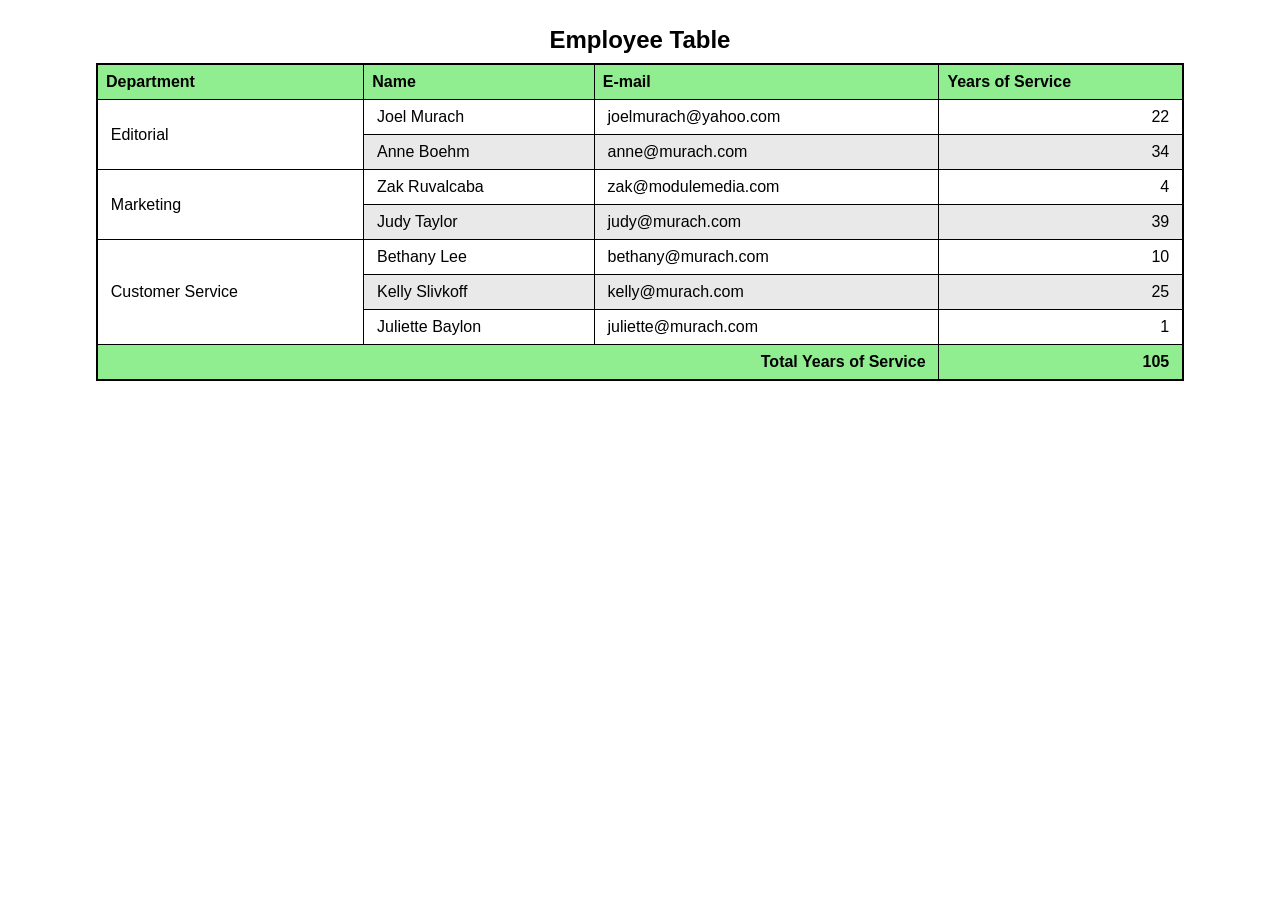
<file: ch11/index.html>
<!DOCTYPE html>
<html>
<head>
    <meta charset="utf-8">
	<meta name="viewport" content="width=device-width, initial-scale=1.0">
    <title>Employee Table</title>

	<style>
		body {
			font-family: Arial, Helvetica, sans-serif;
            font-size: 100%;
			width: 85%;
			margin: 1em auto;
		}

        caption {
            font-size: 1.5em;
            font-weight: bold;
            padding: .4em;
        }

		table {
			border-collapse: collapse;
			border: 2px solid black;
			width: 100%;
		}

        thead th {
            background-color: lightgreen;
            border: 1px solid black;
            padding: .5em;
        }

        td, th {
            border: 1px solid black;
            padding: .5em .8em;
            vertical-align: middle;
            text-align: left;
        }

        tbody tr:nth-child(even) td {
            background-color: #e9e9e9;
        }

        tbody td:last-child {
            text-align: right;
        }

        tfoot td {
            background-color: lightgreen;
            font-weight: bold;
            text-align: right;
        }

        /* -------------------- NARROW SCREEN -------------------- */
        @media (max-width: 640px) {
            table, thead, tbody, tfoot, th, td, tr {
                display: block;
            }

            thead {
                display: none;
            }

            tr {
                border: 1px solid #ccc;
                background: #fafafa;
                margin: 1em 0;
                padding: .8em;
                border-radius: 10px;
            }

            /* Label formatting */
            td {
                border: none;
                padding: .4em 0;
            }

            td::before {
                display: block;
                font-weight: bold;
                margin-bottom: .2em;
            }

            /* Labels */
            td:nth-child(1)::before { content: "Department"; }
            td:nth-child(2)::before { content: "Name"; }
            td:nth-child(3)::before { content: "E-mail"; }
            td:nth-child(4)::before { content: "Years of Service"; }

            /* Footer row mobile */
            tfoot tr {
                background: lightgreen;
                padding: .8em;
                border-radius: 10px;
            }

            tfoot td {
                border: none;
                font-size: 1.1em;
                text-align: center;
            }
        }
	</style>
</head>

<body>

<table>
    <caption>Employee Table</caption>

	<thead>
		<tr>
			<th>Department</th>
			<th>Name</th>
			<th>E-mail</th>
			<th>Years of Service</th>
		</tr>
	</thead>

	<tbody>
		<tr>
			<td rowspan="2">Editorial</td>
			<td>Joel Murach</td>
			<td>joelmurach@yahoo.com</td>
			<td>22</td>
		</tr>
        <tr>
			<td>Anne Boehm</td>
			<td>anne@murach.com</td>
			<td>34</td>
		</tr>

		<tr>
			<td rowspan="2">Marketing</td>
			<td>Zak Ruvalcaba</td>
			<td>zak@modulemedia.com</td>
			<td>4</td>
		</tr>
        <tr>
			<td>Judy Taylor</td>
			<td>judy@murach.com</td>
			<td>39</td>
		</tr>

		<tr>
			<td rowspan="3">Customer Service</td>
			<td>Bethany Lee</td>
			<td>bethany@murach.com</td>
			<td>10</td>
		</tr>
        <tr>
			<td>Kelly Slivkoff</td>
			<td>kelly@murach.com</td>
			<td>25</td>
		</tr>
        <tr>
			<td>Juliette Baylon</td>
			<td>juliette@murach.com</td>
			<td>1</td>
		</tr>
	</tbody>

    <tfoot>
        <tr>
            <td colspan="3">Total Years of Service</td>
            <td>105</td>
        </tr>
    </tfoot>

</table>

</body>
</html>
</file>
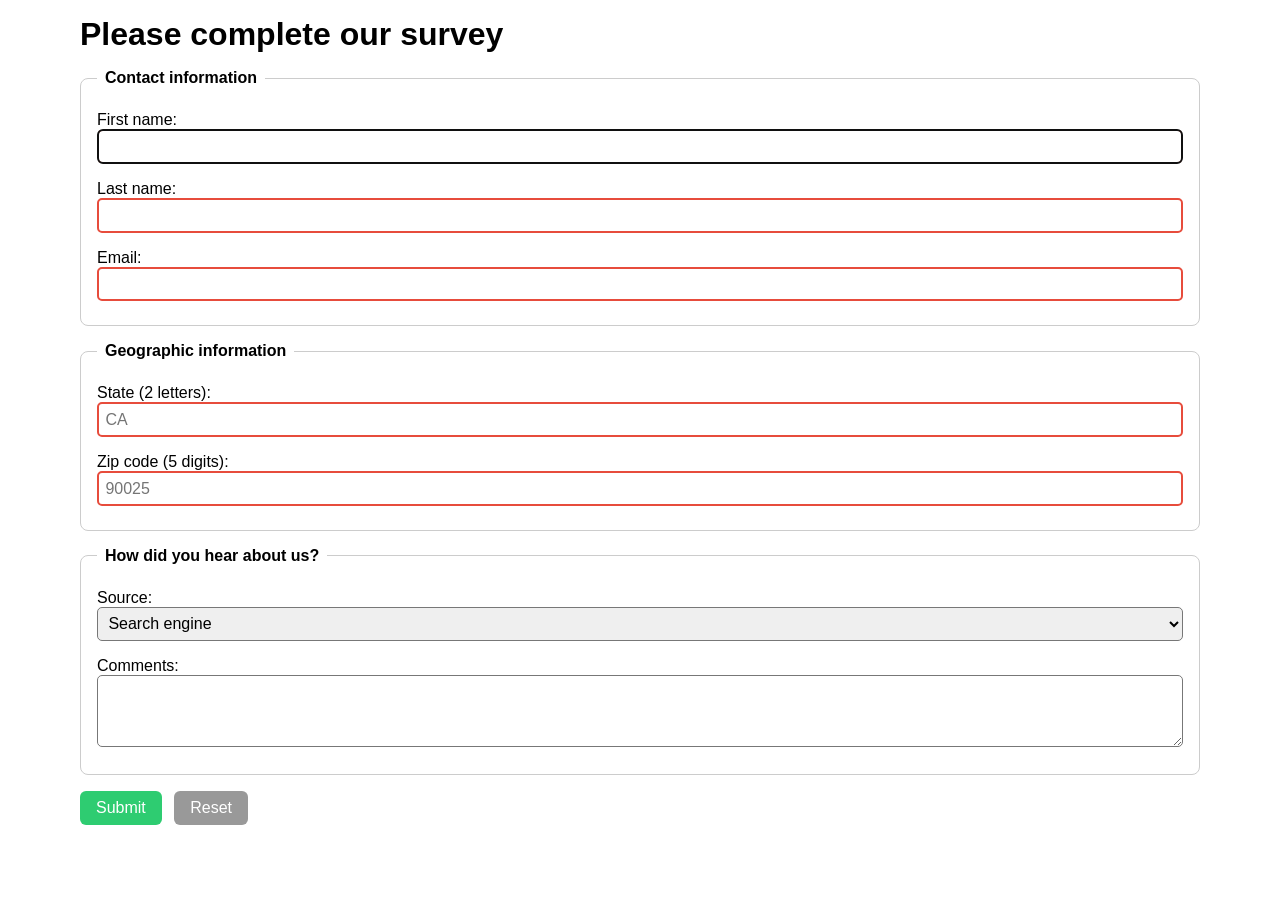
<file: ch12/index.html>
<!DOCTYPE HTML>
<html lang="en">
<head>
	<meta charset="utf-8">
	<meta name="viewport" content="width=device-width, initial-scale=1.0">
    <title>Please complete our survey</title>
	<link rel="stylesheet" href="styles/main.css">
</head>

<body>
<h1>Please complete our survey</h1>

<form action="confirmation.html" method="get">

    <!-- CONTACT INFORMATION -->
    <fieldset>
        <legend>Contact information</legend>

        <label for="firstname">First name:</label>
        <input type="text" id="firstname" name="firstname" required accesskey="f" autofocus>

        <label for="lastname">Last name:</label>
        <input type="text" id="lastname" name="lastname" required accesskey="l">

        <label for="email">Email:</label>
        <input type="email" id="email" name="email" required accesskey="e">
    </fieldset>

    <!-- GEOGRAPHIC INFORMATION -->
    <fieldset>
        <legend>Geographic information</legend>

        <label for="state">State (2 letters):</label>
        <input type="text" id="state" name="state" required accesskey="s" 
               pattern="^[A-Za-z]{2}$" placeholder="CA">

        <label for="zip">Zip code (5 digits):</label>
        <input type="text" id="zip" name="zip" required accesskey="z"
               pattern="^[0-9]{5}$" placeholder="90025">
    </fieldset>

    <!-- SOURCE GROUP -->
    <fieldset>
        <legend>How did you hear about us?</legend>

        <label for="source">Source:</label>
        <select id="source" name="source">
            <option value="Search engine">Search engine</option>
            <option value="Friend">Friend</option>
            <option value="Ad">Advertisement</option>
            <option value="Social media">Social media</option>
        </select>

        <label for="comments">Comments:</label>
        <textarea id="comments" name="comments" rows="4"></textarea>
    </fieldset>

    <!-- BUTTONS -->
    <button type="submit" class="btn base submit-btn">Submit</button>
    <button type="reset" class="btn base reset-btn">Reset</button>

</form>

</body>
</html>
</file>
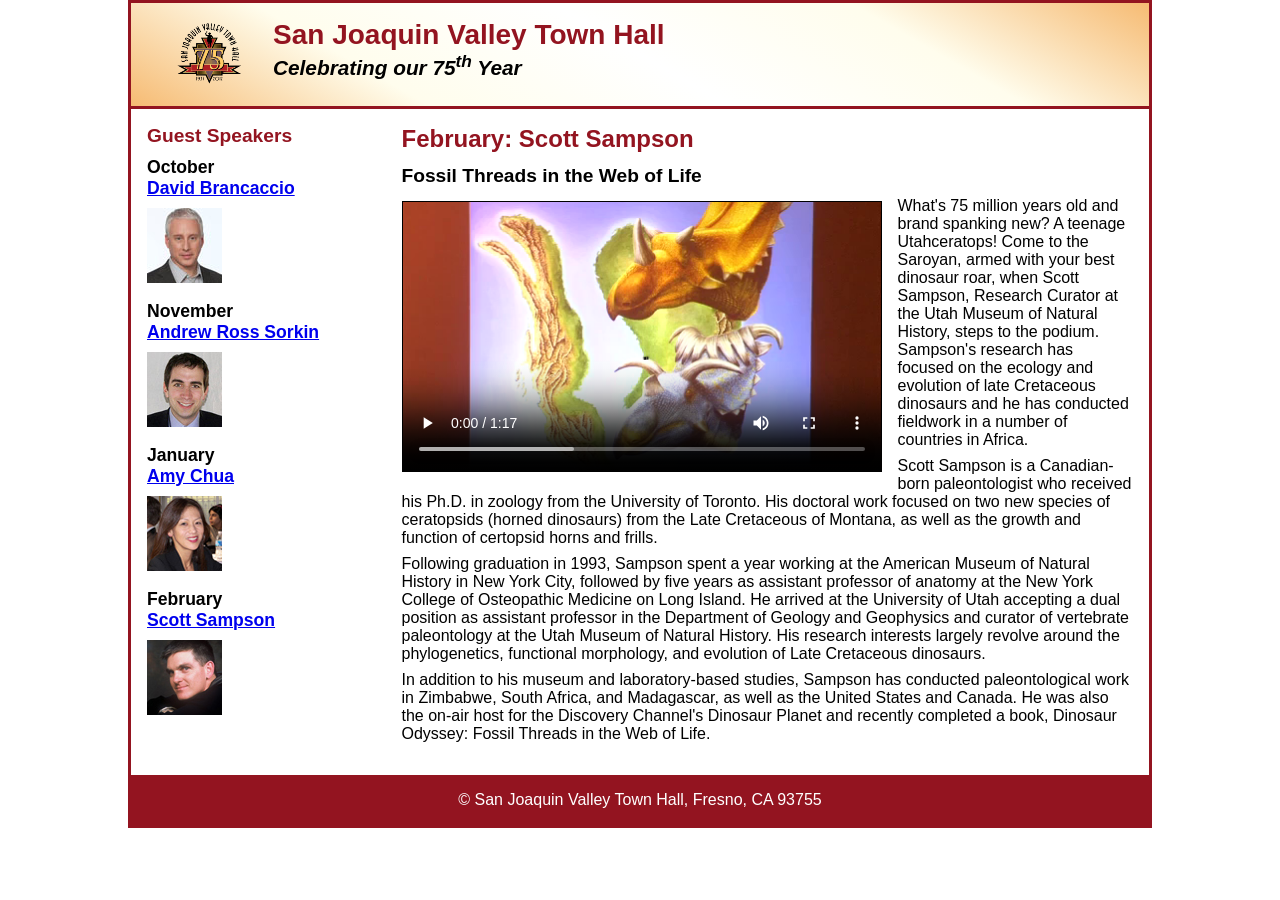
<file: ch13/index.html>
<!DOCTYPE html>
<html lang="en">

<head>
	<meta charset="utf-8">
	<meta name="viewport" content="width=device-width, initial-scale=1.0">
	<title>San Joaquin Valley Town Hall</title>
	<link rel="shortcut icon" href="images/favicon.ico">
	<link rel="stylesheet" href="styles/main.css">
</head>

<body>
	<header>
		<img src="images/town_hall_logo.png" alt="Town Hall logo" width="66">
		<h2>San Joaquin Valley Town Hall</h2>
		<h3>Celebrating our 75<sup>th</sup> Year</h3>
	</header>

	<main> 
		<section>	
			<h1>February: Scott Sampson</h1>
			<h2>Fossil Threads in the Web of Life</h2>

			<article>
				<!-- ⭐ Video added as required ⭐ -->
				<video controls 
					   poster="images/dinosaurs.png"
					   style="float:left; margin:.25em 1em 1em 0; border:1px solid black; width:min(100%,480px);">
					<source src="media/sampson.webm" type="video/webm">
					<source src="media/sampson.ogv" type="video/ogg">
					<source src="media/sampson.mp4" type="video/mp4">
					Your browser does not support the video tag.
				</video>

				<p>What's 75 million years old and brand spanking new? A teenage Utahceratops! Come to the 
					Saroyan, armed with your best dinosaur roar, when Scott Sampson, Research Curator at the 
					Utah Museum of Natural History, steps to the podium. Sampson's research has focused on the 
					ecology and evolution of late Cretaceous dinosaurs and he has conducted fieldwork in a number 
					of countries in Africa.</p>

				<p>Scott Sampson is a Canadian-born paleontologist who received his Ph.D. in zoology from the 
					University of Toronto. His doctoral work focused on two new species of ceratopsids (horned 
					dinosaurs) from the Late Cretaceous of Montana, as well as the growth and function of certopsid 
					horns and frills.</p>

				<p>Following graduation in 1993, Sampson spent a year working at the American Museum of Natural 
					History in New York City, followed by five years as assistant professor of anatomy at the New 
					York College of Osteopathic Medicine on Long Island. He arrived at the University of Utah 
					accepting a dual position as assistant professor in the Department of Geology and Geophysics 
					and curator of vertebrate paleontology at the Utah Museum of Natural History. His research 
					interests largely revolve around the phylogenetics, functional morphology, and evolution of 
					Late Cretaceous dinosaurs.</p>

				<p>In addition to his museum and laboratory-based studies, Sampson has conducted paleontological 
					work in Zimbabwe, South Africa, and Madagascar, as well as the United States and Canada. He was 
					also the on-air host for the Discovery Channel's Dinosaur Planet and recently completed a book, 
					Dinosaur Odyssey: Fossil Threads in the Web of Life.</p>
			</article>
		</section>	

		<aside>
			<h2>Guest Speakers</h2>
			<h3>October<br><a href="#">David Brancaccio</a></h3>
			<img src="images/brancaccio75.jpg" alt="David Brancaccio photo">
			<h3>November<br><a href="#">Andrew Ross Sorkin</a></h3>
			<img src="images/sorkin75.jpg" alt="Andrew Ross Sorkin photo">
			<h3>January<br><a href="#">Amy Chua</a></h3>
			<img src="images/chua75.jpg" alt="Amy Chua photo">
			<h3>February<br><a href="#">Scott Sampson</a></h3>
			<img src="images/sampson75.jpg" alt="Scott Sampson photo">
		</aside>
	</main>

	<footer>
		<p>&copy; San Joaquin Valley Town Hall, Fresno, CA 93755</p>
	</footer>

</body>
</html>
</file>
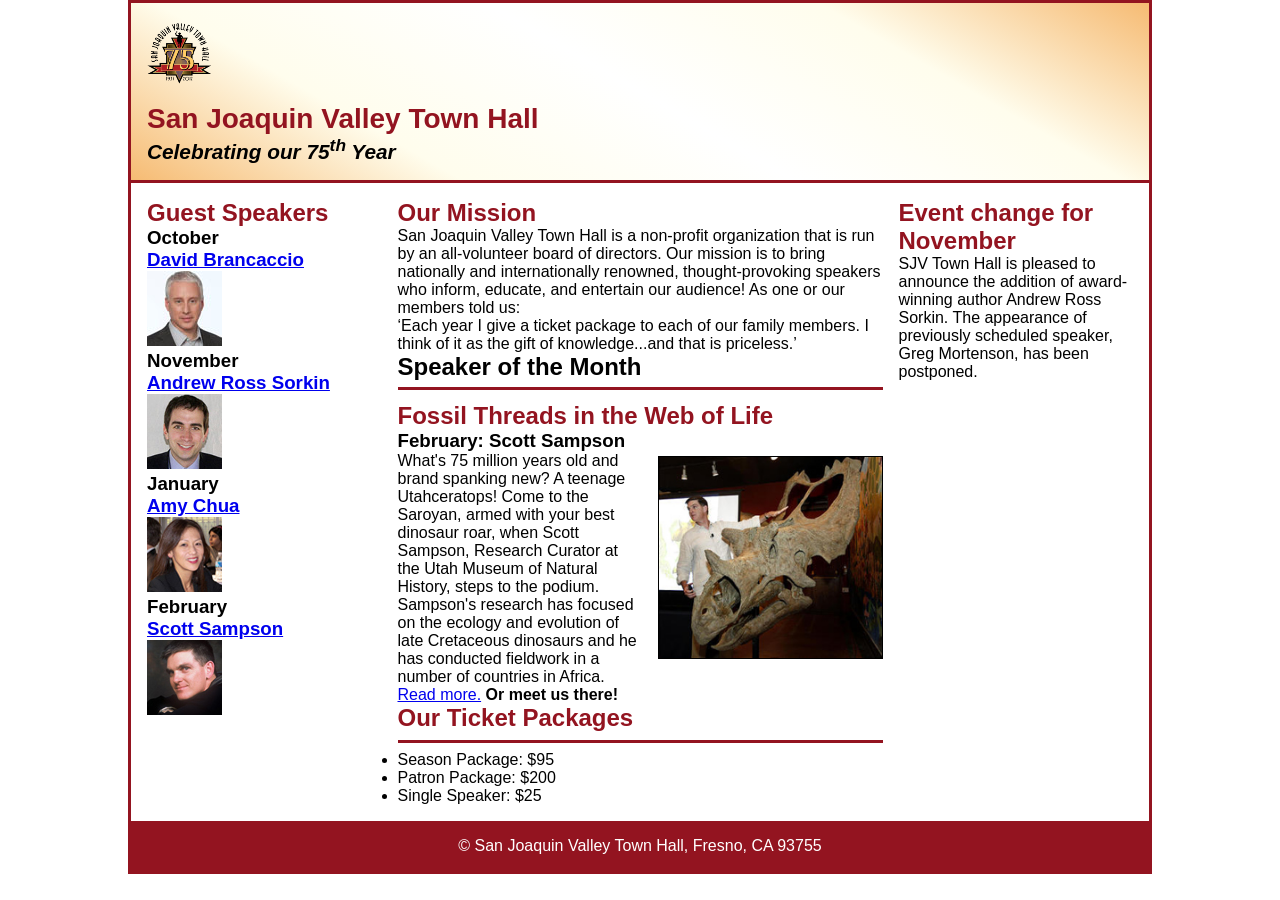
<file: ch14/index.html>
<!DOCTYPE html>
<html lang="en">
<head>
	<meta charset="utf-8">
	<meta name="viewport" content="width=device-width, initial-scale=1.0">
	<title>San Joaquin Valley Town Hall</title>
	<link rel="shortcut icon" href="images/favicon.ico">
	<link rel="stylesheet" href="styles/main.css">
</head>

<body>
	<header>
		<img src="images/town_hall_logo.png" alt="Town Hall logo" width="66">
		<h2>San Joaquin Valley Town Hall</h2>
		<h3>Celebrating our <span class="shadow">75<sup>th</sup></span> Year</h3>
	</header>

	<div class="grid">
		
		<!-- LEFT ASIDE -->
		<aside class="left">
			<h2>Guest Speakers</h2>

			<h3>October<br><a href="#">David Brancaccio</a></h3>
			<img src="images/brancaccio75.jpg" alt="David Brancaccio">

			<h3>November<br><a href="#">Andrew Ross Sorkin</a></h3>
			<img src="images/sorkin75.jpg" alt="Andrew Ross Sorkin">

			<h3>January<br><a href="#">Amy Chua</a></h3>
			<img src="images/chua75.jpg" alt="Amy Chua">

			<h3>February<br><a href="#">Scott Sampson</a></h3>
			<img src="images/sampson75.jpg" alt="Scott Sampson">
		</aside>

		<!-- MAIN SECTION -->
		<section class="middle">
			<h2>Our Mission</h2>
			<p>San Joaquin Valley Town Hall is a non-profit organization that is run by an 
				all-volunteer board of directors. Our mission is to bring nationally and 
				internationally renowned, thought-provoking speakers who inform, educate, 
				and entertain our audience! As one or our members told us:</p>

			<blockquote>‘Each year I give a ticket package to each of our family members. 
			I think of it as the gift of knowledge...and that is priceless.’</blockquote>

			<h1>Speaker of the Month</h1>

			<article>
				<h2>Fossil Threads in the Web of Life</h2>
				<h3>February: Scott Sampson</h3>

				<img src="images/sampson_dinosaur.jpg" alt="Scott Sampson with dinosaur">

				<p>What's 75 million years old and brand spanking new? A teenage Utahceratops! 
				Come to the Saroyan, armed with your best dinosaur roar, when Scott Sampson, Research 
				Curator at the Utah Museum of Natural History, steps to the podium. Sampson's research 
				has focused on the ecology and evolution of late Cretaceous dinosaurs and he has conducted 
				fieldwork in a number of countries in Africa.</p>

				<p><a href="#">Read more.</a> <b>Or meet us there!</b></p>
			</article>

			<h2>Our Ticket Packages</h2>
			<ul>
				<li>Season Package: $95</li>
				<li>Patron Package: $200</li>
				<li>Single Speaker: $25</li>
			</ul>
		</section>

		<!-- RIGHT ASIDE -->
		<aside class="right">
			<h2>Event change for November</h2>
			<p>SJV Town Hall is pleased to announce the addition of award-winning author Andrew Ross Sorkin. 
			The appearance of previously scheduled speaker, Greg Mortenson, has been postponed.</p>
		</aside>

	</div><!-- end grid -->

	<footer>
		<p>&copy; San Joaquin Valley Town Hall, Fresno, CA 93755</p>
	</footer>
</body>
</html>
</file>
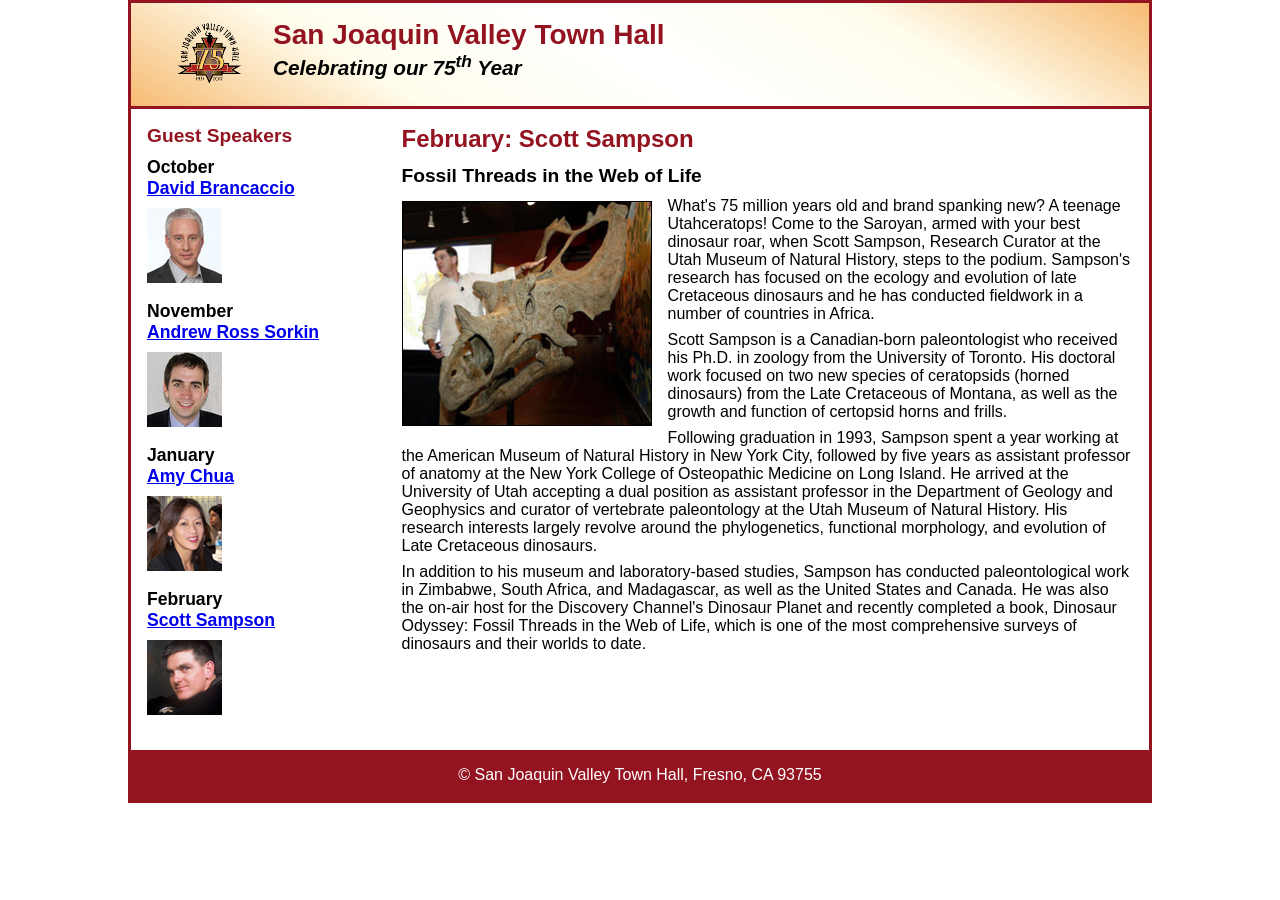
<file: ch15/index.html>
<!DOCTYPE html>
<html lang="en">

<head>
	<meta charset="utf-8">
	<meta name="viewport" content="width=device-width, initial-scale=1.0">
	<title>San Joaquin Valley Town Hall</title>
	<link rel="shortcut icon" href="images/favicon.ico">
	<link rel="stylesheet" href="styles/main.css">
</head>
<body>
	<header>
		<img src="images/town_hall_logo.png" alt="Town Hall logo" width="66">
		<h2>San Joaquin Valley Town Hall</h2>
		<h3>Celebrating our 75<sup>th</sup> Year</h3>
	</header>
	<main> 
		<section>	
			<h1>February: Scott Sampson</h1>
			<h2>Fossil Threads in the Web of Life</h2>
			<article>
				<img src="images/sampson_dinosaur.jpg" alt="Scott Sampson with dinosaur">
				<p>What's 75 million years old and brand spanking new? A teenage Utahceratops! Come to the 
					Saroyan, armed with your best dinosaur roar, when Scott Sampson, Research Curator at the 
					Utah Museum of Natural History, steps to the podium. Sampson's research has focused on the 
					ecology and evolution of late Cretaceous dinosaurs and he has conducted fieldwork in a number 
					of countries in Africa.</p>
				<p>Scott Sampson is a Canadian-born paleontologist who received his Ph.D. in zoology from the 
					University of Toronto. His doctoral work focused on two new species of ceratopsids (horned 
					dinosaurs) from the Late Cretaceous of Montana, as well as the growth and function of certopsid 
					horns and frills.</p>
				<p>Following graduation in 1993, Sampson spent a year working at the American Museum of Natural 
					History in New York City, followed by five years as assistant professor of anatomy at the New 
					York College of Osteopathic Medicine on Long Island. He arrived at the University of Utah 
					accepting a dual position as assistant professor in the Department of Geology and Geophysics 
					and curator of vertebrate paleontology at the Utah Museum of Natural History. His research 
					interests largely revolve around the phylogenetics, functional morphology, and evolution of 
					Late Cretaceous dinosaurs.</p>
				<p>In addition to his museum and laboratory-based studies, Sampson has conducted paleontological 
					work in Zimbabwe, South Africa, and Madagascar, as well as the United States and Canada. He was 
					also the on-air host for the Discovery Channel's Dinosaur Planet and recently completed a book, 
					Dinosaur Odyssey: Fossil Threads in the Web of Life, which is one of the most 
					comprehensive surveys of dinosaurs and their worlds to date.</p>
			</article>
		</section>	
		<aside>
			<h2>Guest Speakers</h2>
			<h3>October<br><a href="#">David Brancaccio</a></h3>
			<img src="images/brancaccio75.jpg" alt="David Brancaccio photo">
			<h3>November<br><a href="#">Andrew Ross Sorkin</a></h3>
			<img src="images/sorkin75.jpg" alt="Andrew Ross Sorkin photo">
			<h3>January<br><a href="#">Amy Chua</a></h3>
			<img src="images/chua75.jpg" alt="Amy Chua photo">
			<h3>February<br><a href="#">Scott Sampson</a></h3>
			<img src="images/sampson75.jpg" alt="Scott Sampson">
		</aside>
	</main>
	<footer>
		<p>&copy; San Joaquin Valley Town Hall, Fresno, CA 93755</p>
	</footer>						
</body>
</html>
</file>
<file: ch05/styles/main.css>
* {
    margin: 0;
    padding: 0;
    box-sizing: border-box;
}

:root {
    --accent-color: rebeccapurple;
    --border-color: rebeccapurple;
    --main-bg-color: aliceblue;
    --box-bg-color: white;
    --text-color: black;
}

html {
    background-color: var(--main-bg-color);
}

body {
    font-family: Arial, Helvetica, sans-serif;
    font-size: 100%;
    width: 90%;
    margin: 0 auto;
    border: 6px double var(--border-color); /* دو خطه و فاصله خطوط کمی بیشتر */
    background-color: var(--box-bg-color); /* کل box سفید */
    padding-bottom: 0; /* جلوگیری از فضای اضافی زیر footer */
}

a:hover, a:focus {
    font-style: italic;
    color: var(--accent-color);
}

h1 {
    font-size: 150%;
    color: var(--border-color);
    margin: 20px 0;
}

h2 {
    font-size: 125%;
    margin: 18px 0;
    color: var(--text-color);
}

h3 {
    font-size: 115%;
    margin: 16px 0;
    clear: both;
    color: var(--text-color);
}

p {
    margin: 10px 0;
    line-height: 1.5;
    color: var(--text-color);
}

blockquote {
    margin: 15px 20px;
    padding: 10px 15px;
    border-left: 3px solid var(--border-color);
}

ul {
    margin: 10px 0 10px 20px;
    padding: 0;
}

li {
    margin: 5px 0;
    color: var(--text-color);
}

cite {
    color: var(--border-color);
    font-style: normal;
    font-weight: bold;
}

header h2 {
    font-size: 175%;
    text-indent: 30px;
}

header h3 {
    font-size: 130%;
    font-style: italic;
    text-indent: 30px;
}

header img {
    float: left;
}

main {
    clear: left;
    padding: 20px;
    background-color: var(--box-bg-color);
}

img {
    float: left;
    margin: 0 15px 15px 0;
}

footer {
    border-top: 5px solid var(--border-color);
    padding: 10px 0; /* فاصله داخلی مناسب */
    background-color: var(--box-bg-color);
    width: calc(100% - 10px); /* هم عرض box بدون اینکه خارج بیاد */
    margin: 0 auto;
}

footer p {
    text-align: center;
    font-size: 90%;
    font-weight: bold;
    margin: 5px 0;
}

.large {
    font-size: 125%;
}
</file>
<file: ch06a/styles/main.css>
:root {
    --primary-color: #931420;
    --accent-color: #f6bb73;
    --light-accent: #fffded;
    --light: white;
    --dark: black;
}

* {
    margin: 0;
    padding: 0;
    box-sizing: border-box;
}

body {
    font-family: Arial, Helvetica, sans-serif;
    font-size: 100%;
    width: 80%;
    margin: auto;
    border: 3px solid var(--primary-color);
}

header, section, aside, footer { padding: 1em; }
h1, h2, h3, p, article { padding-bottom: .5em; }
h1 { font-size: 150%; }
h2 { font-size: 120%; }
h3 { font-size: 110%; }
a:focus, a:hover { font-style: italic; }

header {
    border-bottom: 3px solid var(--primary-color);
    background-image: linear-gradient(30deg, var(--accent-color) 0%, var(--light-accent) 25%, var(--light) 50%, var(--light-accent) 75%, var(--accent-color) 100%);
}

header h2 {
    font-size: 175%;
    color: var(--primary-color);
    padding-bottom: 0;
}

header h3 {
    font-size: 130%;
    font-style: italic;
}

header img {
    float: left;
    margin: 0 30px 0 0;
}

main {
    display: flex;
    flex-direction: row-reverse;
    gap: 2em;
    clear: left;
}

section {
    flex: 2.4;
}

section h1 {
    color: var(--primary-color);
}

article img {
    float: left;
    margin: 0 1em 1em 0;
    max-width: 100%;
    height: auto;
    border: 1px solid var(--dark);
}

aside {
    flex: 0.6;
}

aside h2 {
    color: var(--primary-color);
}

aside img {
    margin-bottom: .9em;
    max-width: 100%;
    height: auto;
    display: block;
}

footer {
    background-color: var(--primary-color);
}

footer p {
    text-align: center;
    color: white;
    padding-bottom: 0;
}
</file>
<file: ch06b/styles/main.css>
:root {
    --primary-color: #931420;
    --accent-color: #f6bb73;
    --light-accent: #fffded;
    --light: white;
    --dark: black;
}

* {
    margin: 0;
    padding: 0;
    box-sizing: border-box;
}

body {
    font-family: Arial, Helvetica, sans-serif;
    font-size: 100%;
    width: 80%;
    margin: auto;
    border: 3px solid var(--primary-color);
}

header, section, aside, footer { padding: 1em; }
h1, h2, h3, p, article, blockquote { padding-bottom: .5em; }
ul { margin-left: 1em; }
h1 { font-size: 150%; }
h2 { font-size: 120%; }
h3 { font-size: 110%; }
a:focus, a:hover { font-style: italic; }

header {
    border-bottom: 3px solid var(--primary-color);
    background-image: linear-gradient(30deg, var(--accent-color) 0%, var(--light-accent) 25%, var(--light) 50%, var(--light-accent) 75%, var(--accent-color) 100%);
}

header h2 {
    font-size: 175%;
    color: var(--primary-color);
    padding-bottom: 0;
}

header h3 {
    font-size: 130%;
    font-style: italic;
}

header img {
    float: left;
    margin: 0 30px 0 0;
    width: clamp(40px, 15%, 66px);
}

main {
    display: flex;
    gap: 1em;
    clear: left;
}

aside:first-of-type {
    flex: 0.6;
}

section {
    flex: 2.0;
}

aside:last-of-type {
    flex: 0.6;
}

section h1 {
    padding-top: .5em;
    color: var(--primary-color);
}

section h2 {
    color: var(--primary-color);
}

section article + h2 {
    clear: right;
    border-top: 3px solid var(--primary-color);
    padding-top: .5em;
}

section blockquote {
    font-style: italic;
    margin-left: 2em;
}

article {
    border-top: 3px solid var(--primary-color);
    padding-top: .5em;
    margin-bottom: .5em;
}

article img {
    float: right;
    margin: .25em 0 1em 1em;
    border: 1px solid var(--dark);
    width: min(100%, 225px);
}

aside h2 {
    color: var(--primary-color);
}

aside img {
    margin-bottom: .9em;
    max-width: 100%;
    height: auto;
    display: block;
}

footer {
    background-color: var(--primary-color);
}

footer p {
    text-align: center;
    color: white;
    padding-bottom: 0;
}
</file>
<file: ch07a/styles/main.css>
/* variables */
:root {
	--primary-color: #931420;
	--accent-color: #f6bb73;
	--light-accent: #fffded;
	--light: white;
	--dark: black;
}

/* reset */
* {
	margin: 0;
	padding: 0;
	box-sizing: border-box;
}

/* the default styles for the elements */
body {
	font-family: Arial, Helvetica, sans-serif;
    font-size: 100%;
    width: 80%;
    margin: auto;
    border: 3px solid var(--primary-color);
}
header, section, aside, footer { padding: 1em; }
h1, h2, h3, p, article { padding-bottom: .5em; }
h1 { font-size: 150%; }
h2 { font-size: 120%; }
h3 { font-size: 110%; }
a:focus, a:hover { font-style: italic; }

/* the styles for the header */
header {
	border-bottom: 3px solid var(--primary-color);
	background-image: linear-gradient(30deg, 
		var(--accent-color) 0%, 
		var(--light-accent) 25%, 
		var(--light) 50%, 
		var(--light-accent) 75%, 
		var(--accent-color) 100%);
	& h2 {
		font-size: 175%;
		color: var(--primary-color);
		padding-bottom: 0;
	}
	& h3 {
		font-size: 130%;
		font-style: italic;
	}
	& img {
		float: left;
		margin: 0 30px;
		width: clamp(40px, 15%, 66px);
	}
}

/* the styles for the main element */
main {
	clear: left;
	display: flex;
}

/* the styles for the section */
section {
	order: 2;
	flex-basis: 75%;
	& h1 {
		color: var(--primary-color);
		margin: 0;
	}
}

/* the styles for the article */
article {
	& img {
		float: left;
		margin: .25em 1em 1em 0;
		border: 1px solid var(--dark);
		width: min(100%, 225px);
	}
}

/* the styles for the aside */
aside {
	order: 1;
	flex-basis: 25%;
	& h2 {
		color: var(--primary-color);
	}
	& img {
		margin-bottom: .9em;
	}
}
/* navigation menu in sidebar */
aside nav {
	background-color: var(--primary-color); 
	padding: 0;
	margin-top: 1em;
}

aside nav ul {
	list-style-type: none;
}

aside nav li {
	border-bottom: 1px solid var(--light);
}

aside nav a {
	display: block;           
	padding: .75em;
	text-decoration: none;
	color: white;
	font-weight: bold;
}

aside nav a:hover {
	color: var(--accent-color);
	background-color: transparent;
}


aside nav a.current {
	background-color: var(--accent-color);
	color: var(--dark);
	font-style: normal; 
	font-weight: bold;
}

aside nav a.current:hover {
	background-color: var(--accent-color);
	color: var(--accent-color);
}

/* the styles for the footer */
footer {
	background-color: var(--primary-color);
	& p {
		text-align: center;
		color: white;
		padding-bottom: 0; 
	}
}
</file>
<file: ch07b/styles/main.css>
/* variables */
:root {
	--primary-color: #931420;
	--accent-color: #f6bb73;
	--light-accent: #fffded;
	--light: white;
	--dark: black;
}

/* reset */
* {
	margin: 0;
	padding: 0;
	box-sizing: border-box;
}

/* default styles */
body {
	font-family: Arial, Helvetica, sans-serif;
    font-size: 100%;
    width: 80%;
    margin: auto;
    border: 3px solid var(--primary-color);
}

header, section, aside, footer { padding: 1em; }
h1, h2, h3, p, article, blockquote { padding-bottom: .5em; }
ul { margin-left: 0; padding-left: 0; }
h1 { font-size: 150%; }
h2 { font-size: 120%; }
h3 { font-size: 110%; }
a:focus, a:hover { font-style: italic; }

/* header */
header {
	border-bottom: 3px solid var(--primary-color);
	background-image: linear-gradient(30deg, 
		var(--accent-color) 0%, 
		var(--light-accent) 25%, 
		var(--light) 50%, 
		var(--light-accent) 75%, 
		var(--accent-color) 100%);
	margin-bottom: 0;
	padding-bottom: 0;
}
header h2 {
	font-size: 175%;
	color: var(--primary-color);
	padding-bottom: 0;
}
header h3 {
	font-size: 130%;
	font-style: italic;
}
header img {
	float: left;
	margin: 0 30px;
	width: clamp(40px, 15%, 66px);
}

/* navbar */
.navbar {
	background-color: var(--primary-color);
	width: 100%;
	margin: 0;
	padding: 0;
}
.menu {
	display: flex;
	justify-content: space-between; /* پخش مساوی آیتم‌ها */
	list-style-type: none;
	margin: 0;
	padding: 0;
}

.menu li {
	position: relative;
}

.menu a {
	display: block;
	padding: 1em 1.5em;
	color: white;
	text-decoration: none;
	font-weight: normal;
	transition: color 0.3s ease, background-color 0.3s ease;
}

/* hover state */
.menu a:hover {
	color: var(--accent-color);
	background-color: rgba(255, 255, 255, 0.1);
}

/* current page */
.menu a.current {
	font-weight: bold;
	color: var(--accent-color);
}
.menu a.current:hover {
	color: var(--accent-color);
	font-style: normal;
	background-color: transparent;
}

/* submenu */
.submenu {
	display: none;
	position: absolute;
	top: 100%;
	left: 0;
	background-color: var(--primary-color);
	list-style-type: none;
	min-width: 200px;
	z-index: 10;
	padding: 0;
}

.menu li:hover .submenu {
	display: block;
}

.submenu a {
	padding: 0.75em 1em;
	white-space: nowrap;
}

.submenu a:hover {
	background-color: var(--accent-color);
	color: var(--dark);
}

/* main */
main {
	clear: left;
	display: flex;
}

/* section */
section {
	flex-basis: 75%;
}
section h1 {
	color: var(--primary-color);
}
section article + h2 {
	clear: left;
	color: var(--primary-color);
	border-top: 3px solid var(--primary-color);
	padding-top: .5em;
}

/* article */
article {
	padding-top: .5em;
	margin-bottom: .5em;
}
article img {
	float: left;
	margin: .25em 1em 1em 0;
	border: 1px solid var(--dark);
	width: min(100%, 225px);
}

/* aside */
aside {
	flex-basis: 25%;
}
aside h2 {
	color: var(--primary-color);
}
aside img {
	margin-bottom: .9em;
}
aside blockquote {
	font-style: italic;
	margin-left: .5em;
}

/* footer */
footer {
	background-color: var(--primary-color);
}
footer p {
	text-align: center;
	color: white;
	padding-bottom: 0;
}
</file>
<file: ch08a/styles/main.css>
/* variables */
:root {
  --primary-color: #931420;
  --accent-color: #f6bb73;
  --light-accent: #fffded;
  --light: white;
  --dark: black;
}

/* reset */
* {
  margin: 0;
  padding: 0;
  box-sizing: border-box;
}

/* the default styles for the elements */
body {
  font-family: Arial, Helvetica, sans-serif;
  font-size: 100%;
  width: 80%;
  margin: auto;
  border: 3px solid var(--primary-color);
}

header, section, aside, footer {
  padding: 1em;
}

h1, h2, h3, p, article, blockquote {
  padding-bottom: .5em;
}

ul {
  margin-left: 1em;
}

h1 { font-size: 150%; }
h2 { font-size: 120%; }
h3 { font-size: 110%; }

a:focus, a:hover { font-style: italic; }

/* the styles for the header */
header {
  border-bottom: 3px solid var(--primary-color);
  background-image: linear-gradient(30deg, var(--accent-color) 0%, var(--light-accent) 25%, var(--light) 50%, var(--light-accent) 75%, var(--accent-color) 100%);
  text-align: center;
}

header h2 {
  font-size: 175%;
  color: var(--primary-color);
  padding-bottom: 0;
}

header h3 {
  font-size: 130%;
  font-style: italic;
}

header img {
  float: left;
  margin: 0 30px;
  width: clamp(40px, 15%, 66px);
}

/* the styles for the main element */
main {
  clear: left;
  display: flex;
  flex-direction: column;
}

/* the styles for the section */
section h1 {
  color: var(--primary-color);
}

/* the styles for the article */
article {
  padding-top: .5em;
  margin-bottom: .5em;
}

article img {
  float: left;
  margin: .25em 1em 1em 0;
  border: 1px solid var(--dark);
  width: min(100%, 225px);
}

/* the styles for the aside */
aside h2 {
  color: var(--primary-color);
}

aside blockquote {
  font-style: italic;
  margin-left: .5em;
}

/* the styles for the footer */
footer {
  background-color: var(--primary-color);
}

footer p {
  text-align: center;
  color: white;
  padding-bottom: 0;
}

/* the styles for the navigation menu */
.navbar {
  background-color: var(--primary-color);
  position: relative;
}

.navbar ul {
  list-style-type: none;
  margin: 0;
}

.navbar a {
  display: block;
  padding: .75em;
  text-decoration: none;
  color: var(--light);
}

.navbar a.current {
  color: var(--accent-color);
  font-weight: bold;
}

.navbar a.current:hover {
  font-style: normal; /* override hover effect */
}

/* Checkbox hidden by default */
#menu-toggle {
  display: none;
}

/* Menu button - hamburger for mobile */
.menu-btn {
  display: none; /* Hidden on desktop */
  font-size: 1.5em;
  color: var(--light);
  background-color: var(--primary-color);
  padding: 0.75em;
  text-align: center;
  cursor: pointer;
  border: none;
}

/* Menu - hidden by default on mobile, flex on desktop */
.menu {
  display: flex;
  flex-wrap: wrap;
  justify-content: space-evenly;
}

.menu li:has(.submenu) {
  position: relative;
}

.menu li:has(.submenu) small {
  margin-left: .25em; /* add space for arrow */
}

.submenu {
  position: absolute;
  left: 0;
  background-color: var(--primary-color);
  color: var(--light);
  width: 175%;
  display: none;
  z-index: 1000;
}

.menu li:has(.submenu):hover > .submenu {
  display: block;
}

/* ===================== MOBILE: max-width 749px ===================== */
@media only screen and (max-width: 749px) {
  /* Hide menu completely */
  .menu {
    display: none;
    flex-direction: column;
    width: 100%;
  }

  /* Show hamburger button */
  .menu-btn {
    display: block;
  }

  /* Show menu when checkbox is checked */
  #menu-toggle:checked ~ .menu {
    display: flex;
  }

  /* Change to close button */
  #menu-toggle:checked ~ .menu-btn::before {
    content: "✕";
  }

  .menu-btn::before {
    content: "☰";
  }

  /* Right triangle for submenus on mobile */
  .menu li:has(.submenu) > a::after {
    content: " ▸";
    float: right;
  }

  /* Submenu on mobile - static position */
  .submenu {
    position: static;
    width: 100%;
    display: none;
    background-color: #7a0f18;
  }

  .menu li:has(.submenu):hover > .submenu {
    display: block;
  }
}

/* ===================== DESKTOP: min-width 750px ===================== */
@media only screen and (min-width: 750px) {
  header {
    text-align: left;
  }

  main {
    flex-direction: row;
  }

  section {
    order: 2;
    flex-basis: 75%;
  }

  aside {
    order: 1;
    flex-basis: 25%;
  }

  /* Hide hamburger on desktop */
  .menu-btn,
  #menu-toggle {
    display: none;
  }

  /* Show menu horizontally */
  .menu {
    display: flex;
    flex-wrap: wrap;
    justify-content: space-evenly;
  }

  /* Down triangle for submenus on desktop */
  .menu li:has(.submenu) > a::after {
    content: " ▾";
    margin-left: 0.25em;
    float: none;
  }

  /* Submenu on desktop - absolute position below */
  .submenu {
    position: absolute;
    top: 100%;
    left: 0;
    width: 200px;
    display: none;
    z-index: 1000;
  }

  .menu li:has(.submenu):hover > .submenu {
    display: block;
  }

  /* If checkbox checked (edge case), keep horizontal */
  #menu-toggle:checked ~ .menu {
    display: flex;
  }
}
</file>
<file: ch08b/styles/main.css>
:root {
  --primary-color: #931420;
  --accent-color: #f6bb73;
  --light-accent: #fffded;
  --light: white;
  --dark: black;
}

/* Reset */
* {
  margin: 0;
  padding: 0;
  box-sizing: border-box;
}

/* Base */
body {
  font-family: Arial, Helvetica, sans-serif;
  width: 80%;
  margin: auto;
  border: 3px solid var(--primary-color);
}

header, section, aside, footer { padding: 1em; }
h1, h2, h3, p, article, blockquote { padding-bottom: .5em; }

/* Header */
header {
  border-bottom: 3px solid var(--primary-color);
  background-image: linear-gradient(30deg, var(--accent-color) 0%, var(--light-accent) 25%, var(--light) 50%, var(--light-accent) 75%, var(--accent-color) 100%);
  text-align: center;
}
header h2 { font-size: 175%; color: var(--primary-color); }
header h3 { font-size: 130%; font-style: italic; }
header img {
  float: left;
  margin: 0 30px;
  width: clamp(40px, 15%, 66px);
}

/* Main Layout */
main {
  clear: left;
  display: flex;
  flex-direction: column;
}
section h1 { color: var(--primary-color); }
aside h2 { color: var(--primary-color); }

/* Article */
article img {
  float: left;
  margin: .25em 1em 1em 0;
  border: 1px solid var(--dark);
  width: min(100%, 225px);
}

/* Footer */
footer {
  background-color: var(--primary-color);
  color: white;
  text-align: center;
  padding: 1em;
}

/* ---------- NAVBAR ---------- */
.navbar {
  background-color: var(--primary-color);
  position: relative;
}

/* Hide default checkbox */
#menu-toggle {
  display: none;
}

/* Hamburger button */
.menu-btn {
  color: white;
  font-size: 1.5rem;
  padding: .75em 1em;
  display: inline-block;
  cursor: pointer;
  user-select: none;
}

/* Menu default: hidden (mobile) */
.menu {
  display: none;
  flex-direction: column;
  background-color: var(--primary-color);
}

#menu-toggle:checked ~ .menu {
  display: flex;
}

/* Change ☰ to ✖ when active */
#menu-toggle:checked + label::after {
  content: " ✖";
}

/* Menu links */
.menu li {
  position: relative;
}
.menu a {
  display: block;
  padding: .75em;
  color: var(--light);
  text-decoration: none;
}
.menu a:hover { font-style: italic; }
.menu a.current {
  color: var(--accent-color);
  font-weight: bold;
}

/* Submenu (default: right side for mobile) */
.submenu {
  display: none;
  position: absolute;
  top: 0;
  left: 100%;
  background-color: var(--primary-color);
  width: 175px;
}
.menu li:hover .submenu {
  display: block;
  z-index: 5;
}

/* Triangle symbol default → right */
.arrow { margin-left: .25em; }

/* ---------- MEDIA QUERY (wider screens) ---------- */
@media (min-width: 640px) {
  /* Horizontal menu */
  .menu-btn { display: none; }
  .menu {
    display: flex !important;
    flex-direction: row;
    justify-content: space-evenly;
  }

  /* Down arrow */
  .arrow::after {
    content: "▼";
  }

  /* Submenu below parent */
  .submenu {
    left: 0;
    top: 100%;
    width: 180px;
    display: none;
  }
  .menu li:hover .submenu {
    display: block;
  }
}

/* Two-column layout */
@media (min-width: 620px) {
  main {
    flex-direction: row;
  }
  section {
    order: 2;
    flex-basis: 75%;
  }
  aside {
    order: 1;
    flex-basis: 25%;
  }
}
</file>
<file: ch08c/styles/main.css>
:root {
	--primary-color: #931420;
	--accent-color: #f6bb73;
	--light-accent: #fffded;
	--light: white;
}

/* Reset */
* {
	margin: 0;
	padding: 0;
	box-sizing: border-box;
}

/* Base styles */
body {
	font-family: Arial, Helvetica, sans-serif;
	width: 80%;
	margin: auto;
	border: 3px solid var(--primary-color);
}
header, section, aside, footer { padding: 1em; }
h1, h2, h3, p, article, blockquote { padding-bottom: .5em; }

/* Header */
header {
	border-bottom: 3px solid var(--primary-color);
	background-image: linear-gradient(30deg,
		var(--accent-color) 0%, var(--light-accent) 25%, 
		var(--light) 50%, var(--light-accent) 75%, var(--accent-color) 100%);
}
header h2 { font-size: 175%; color: var(--primary-color); }
header h3 { font-size: 130%; font-style: italic; }
header img {
	float: left;
	margin: 0 30px;
	width: clamp(40px, 15%, 66px);
}

/* Main layout */
main {
	clear: left;
	display: flex;
}
section { flex-basis: 75%; }
aside { flex-basis: 25%; }
section h1,
aside h2 {
	color: var(--primary-color);
}
/* Article */
article img {
	float: left;
	margin: .25em 1em 1em 0;
	border: 1px solid black;
	width: min(100%, 225px);
}

/* Footer */
footer {
	background-color: var(--primary-color);
	color: white;
	text-align: center;
	padding: 1em;
}

/* ---------- NAVBAR styles ---------- */
.navbar {
	container-type: inline-size; /* make it a container */
	background-color: var(--primary-color);
	position: relative;
	margin-bottom: 1em;
}

.navbar ul {
	list-style: none;
	margin: 0;
	padding: 0;
}
.navbar a {
	display: block;
	padding: .75em;
	text-decoration: none;
	color: white;
}
.navbar a.current {
	color: var(--accent-color);
	font-weight: bold;
}
.navbar a:hover {
	font-style: italic;
}

/* hamburger button */
.menu-btn {
	color: white;
	font-size: 1.5rem;
	padding: .5em .75em;
	display: inline-block;
	cursor: pointer;
	user-select: none;
}
.navbar input[type="checkbox"] {
	display: none;
}

/* Default (small container) – mobile dropdown */
.menu {
	display: none;
	flex-direction: column;
	background-color: var(--primary-color);
	width: 100%;
}
.navbar input[type="checkbox"]:checked ~ .menu {
	display: flex;
}
.navbar input[type="checkbox"]:checked + label::after {
	content: " ✖";
}

/* ---------- Container query for wider navbars ---------- */
@container (min-width: 560px) {
	.menu-btn {
		display: none;
	}

	.menu {
		display: flex !important;
		flex-direction: row;
		justify-content: space-evenly;
		background-color: var(--primary-color);
		position: relative;
	}

	.menu li {
		position: relative;
	}

	/* horizontal submenu (if used later) */
	.menu li ul {
		display: none;
		position: absolute;
		top: 100%;
		left: 0;
		background-color: var(--primary-color);
	}
	.menu li:hover ul {
		display: block;
	}
}

/* Responsive body width */
@media (max-width: 650px) {
	body {
		width: 95%;
	}
	main {
		flex-direction: column;
	}
}
</file>
<file: ch10/styles/main.css>
/* variables */
:root {
	--primary-color: #931420;
	--accent-color: #f6bb73;
	--light-accent: #fffded;
	--light: white;
	--dark: black;
}

/* reset */
* {
	margin: 0;
	padding: 0;
	box-sizing: border-box;
}

/* default styles */
body {
	font-family: Arial, Helvetica, sans-serif;
    font-size: 100%;
    width: 80%;
    margin: auto;
    border: 3px solid var(--primary-color);
}

header, section, aside, footer { padding: 1em; }
h1, h2, h3, p, article, blockquote { padding-bottom: .5em; }

h1 {
	font-size: 150%; 
	font-family: "InkFree", cursive;
}

h2 { font-size: 120%; }
h3 { font-size: 110%; }
a:focus, a:hover { font-style: italic; }
ul { list-style-type: none; }
li { padding-bottom: .75em; }

/* header */
header {
	border-bottom: 3px solid var(--primary-color);
	background-image: linear-gradient(30deg, 
		var(--accent-color) 0%, 
		var(--light-accent) 25%, 
		var(--light) 50%, 
		var(--light-accent) 75%, 
		var(--accent-color) 100%);
}

header h2 {
	font-size: 175%;
	color: var(--primary-color);
	padding-bottom: 0;
}

header h3 {
	font-size: 130%;
	font-style: italic;
}

header img {
	float: left;
	margin: 0 30px;
	width: clamp(40px, 15%, 66px);
}

/* main */
main {
	clear: left;
	display: flex;
}

/* section */
section {
	flex-basis: 75%;
}

section h1 {
	padding-top: .5em;
}

section h2 {
	color: var(--primary-color);
}

section blockquote {
	font-style: italic;
	margin-left: 2em;
}

/* article */
article {
	border-top: 3px solid var(--primary-color);
	padding-top: .5em;
	margin-bottom: .5em;
}

/* FIX float inside flexbox – this makes Contact Us go under image */
article::after {
	content: "";
	display: block;
	clear: both;
}

/* NEW figure styles */
.speaker-figure {
	float: left;
	margin: .25em 1em 1em 0;
	max-width: 225px;
}

.speaker-figure img {
	width: 100%;
	border: 1px solid var(--dark);
}

.speaker-figure figcaption {
	font-size: .9em;
	font-style: italic;
	margin-bottom: .5em;
	text-align: center;
}

/* aside */
aside {
	flex-basis: 25%;
}

aside h2 {
	color: var(--primary-color);
}

aside img {
	margin-bottom: .9em;
}

/* Contact icons */
section ul li i {
	color: var(--primary-color);
	margin-right: 8px;
}

/* link color mix */
main a {
	color: color-mix(in srgb, var(--accent-color) 65%, var(--primary-color) 35%);
}

/* Contact Us top border */
section h2:last-of-type {
	clear: both;
	border-top: 3px solid var(--primary-color);
	padding-top: .75em;
	margin-top: 1em;
}

/* footer */
footer {
	background-color: var(--primary-color);
}

footer p {
	text-align: center;
	color: white;
	padding-bottom: 0;
}

/* FONT FACE */
@font-face {
    font-family: "InkFree";
    src: url("../fonts/Inkfree.ttf") format("truetype");
}
</file>
<file: ch12/styles/main.css>
/* variables */
:root {
    --light: white;
    --dark: black;
    --valid: #2ecc71;
    --invalid: #e74c3c;
}

/* reset */
* {
    margin: 0;
    padding: 0;
    box-sizing: border-box;
}

body {
    font-family: Arial, Helvetica, sans-serif;
    font-size: 100%;
    width: 90%;
    margin: auto;
    padding: 1em;
}

h1, h2, h3 {
    padding-bottom: .5em;
}

form {
    width:100%;
}

fieldset {
    margin-bottom: 1em;
    padding: 1em;
    border-radius: 8px;
    border: 1px solid #ccc;
}

legend {
    font-weight: bold;
    padding: 0 .5em;
}

label {
    display: block;
    margin-top: .5em;
}

input, select, textarea {
    width:100%;
    font-size: inherit;
    padding: .4em;
    margin-bottom: .5em;
    border-radius: 5px;
    border: 1px solid #777;
}

/* VALIDATION COLORS */
input:invalid {
    border: 2px solid var(--invalid);
}

input:valid {
    border: 2px solid var(--valid);
}

/* BUTTONS */
.btn.base {
    font-size: 1em;
    padding: .5em 1em;
    border: none;
    border-radius: 6px;
    color: white;
    cursor: pointer;
    margin-right: .5em;
}

/* Submit button (green) */
.submit-btn {
    background: #2ecc71;
}
.submit-btn:hover {
    background: #27ae60;
}

/* Reset button (gray) */
.reset-btn {
    background: #999;
}
.reset-btn:hover {
    background: #777;
}
</file>
<file: ch13/styles/main.css>
/* variables */
:root {
	--primary-color: #931420;
	--accent-color: #f6bb73;
	--light-accent: #fffded;
	--light: white;
	--dark: black;
}

/* reset */
* {
	margin: 0;
	padding: 0;
	box-sizing: border-box;
}

/* default styles */
body {
	font-family: Arial, Helvetica, sans-serif;
	font-size: 100%;
	width: 80%;
	margin: auto;
	border: 3px solid var(--primary-color);
}

header, section, aside, footer { padding: 1em; }
h1, h2, h3, p, article { padding-bottom: .5em; }
h1 { font-size: 150%; }
h2 { font-size: 120%; }
h3 { font-size: 110%; }
a:hover, a:focus { font-style: italic; }

/* header */
header {
	border-bottom: 3px solid var(--primary-color);
	background-image: linear-gradient(30deg, 
		var(--accent-color) 0%,
		var(--light-accent) 25%,
		var(--light) 50%,
		var(--light-accent) 75%,
		var(--accent-color) 100%);
}

header img {
	float: left;
	margin: 0 30px;
	width: clamp(40px, 15%, 66px);
}

header h2 {
	font-size: 175%;
	color: var(--primary-color);
	padding-bottom: 0;
}

header h3 {
	font-size: 130%;
	font-style: italic;
}

/* main layout */
main {
	clear: left;
	display: flex;
}

/* section */
section {
	order: 2;
	flex-basis: 75%;
}

section h1 {
	color: var(--primary-color);
	margin: 0;
}

/* article */
article video {
	float: left;
	margin: .25em 1em 1em 0;
	border: 1px solid var(--dark);
	width: min(100%, 480px);
}

/* aside */
aside {
	order: 1;
	flex-basis: 25%;
}

aside h2 {
	color: var(--primary-color);
}

aside img {
	margin-bottom: .9em;
}

/* footer */
footer {
	background-color: var(--primary-color);
}

footer p {
	color: white;
	text-align: center;
	padding-bottom: 0;
}
</file>
<file: ch14/styles/main.css>
/* VARIABLES */
:root {
    --primary:#931420;
    --accent:#f6bb73;
    --light-accent:#fffded;
    --light:white;
    --dark:black;
}

/* RESET */
* {
    margin:0;
    padding:0;
    box-sizing:border-box;
}

body {
    width:80%;
    margin:auto;
    font-family:Arial, Helvetica, sans-serif;
    border:3px solid var(--primary);
}

/* HEADER */
header {
    border-bottom:3px solid var(--primary);
    padding:1em;
    background:linear-gradient(30deg,
        var(--accent) 0%,
        var(--light-accent) 25%,
        var(--light) 50%,
        var(--light-accent) 75%,
        var(--accent) 100%);
}

header img {
    width:66px;
    margin-right:1em;
}

header h2 {
    font-size:175%;
    color:var(--primary);
}

header h3 {
    font-size:130%;
    font-style:italic;
}

/* GRID LAYOUT */
.grid {
    display:grid;
    grid-template-columns: repeat(12, 1fr);
    gap:1em;
    padding:1em;
}

/* LEFT COLUMN (3 columns) */
.left {
    grid-column: 1 / span 3;
}

/* MIDDLE COLUMN (6 columns) */
.middle {
    grid-column: 4 / span 6;
}

/* RIGHT COLUMN (3 columns) */
.right {
    grid-column: 10 / span 3;
}

/******************************
   SECTION & ARTICLE STYLES
******************************/

/* خط زیر Speaker of the Month */
.middle h1 {
    border-bottom: 3px solid var(--primary);
    margin-bottom: .5em;
    padding-bottom: .25em;
}

/* خط بالای Our Ticket Packages */
.middle ul {
    border-top: 3px solid var(--primary);
    padding-top: .5em;
    margin-top: .5em;
}

/* IMAGE FIX — سمت راست قرار می‌گیرد */
.middle article img {
    float:right;
    margin: .25em 0 .5em 1em; /* فاصله مناسب از متن */
    width:225px;
    border:1px solid var(--dark);
}

/* COLOR FOR SECTION TITLES */
aside h2,
section h2 {
    color:var(--primary);
}

/* FOOTER */
footer {
    background:var(--primary);
    padding:1em;
}

footer p {
    text-align:center;
    color:white;
}
</file>
<file: ch15/styles/main.css>
/* variables */
:root {
	--primary-color: #931420;
	--accent-color: #f6bb73;
	--light-accent: #fffded;
	--light: white;
	--dark: black;
}

/* reset */
* {
	margin: 0;
	padding: 0;
	box-sizing: border-box;
}

/* the default styles for the elements */
body {
	font-family: Arial, Helvetica, sans-serif;
    font-size: 100%;
    width: 80%;
    margin: auto;
    border: 3px solid var(--primary-color);
}
header, section, aside, footer { padding: 1em; }
h1, h2, h3, p, article { padding-bottom: .5em; }
h1 { font-size: 150%; }
h2 { font-size: 120%; }
h3 { font-size: 110%; }
a:focus, a:hover { font-style: italic; }

/* the styles for the header */
header {
	border-bottom: 3px solid var(--primary-color);
	background-image: linear-gradient(30deg, 
		var(--accent-color) 0%, 
		var(--light-accent) 25%, 
		var(--light) 50%, 
		var(--light-accent) 75%, 
		var(--accent-color) 100%);
	& h2 {
		font-size: 175%;
		color: var(--primary-color);
		padding-bottom: 0;
	}
	& h3 {
		font-size: 130%;
		font-style: italic;
	}
	& img {
		float: left;
		margin: 0 30px;
		width: clamp(40px, 15%, 66px);
	}
}

/* the styles for the main element */
main {
	clear: left;
	display: flex;
}

/* the styles for the section */
section {
	order: 2;
	flex-basis: 75%;
	& h1 {
		color: var(--primary-color);
		margin: 0;
	}
}

/* the styles for the article */
article {
	& img {
		float: left;
		margin: .25em 1em 1em 0;
		border: 1px solid var(--dark);
		width: min(100%, 250px);
	}
}

/* the styles for the aside */
aside {
	order: 1;
	flex-basis: 25%;
	& h2 {
		color: var(--primary-color);
	}
	& img {
		margin-bottom: .9em;
	}
}

/* the styles for the footer */
footer {
	background-color: var(--primary-color);
	& p {
		text-align: center;
		color: white;
		padding-bottom: 0; 
	}
}
</file>
